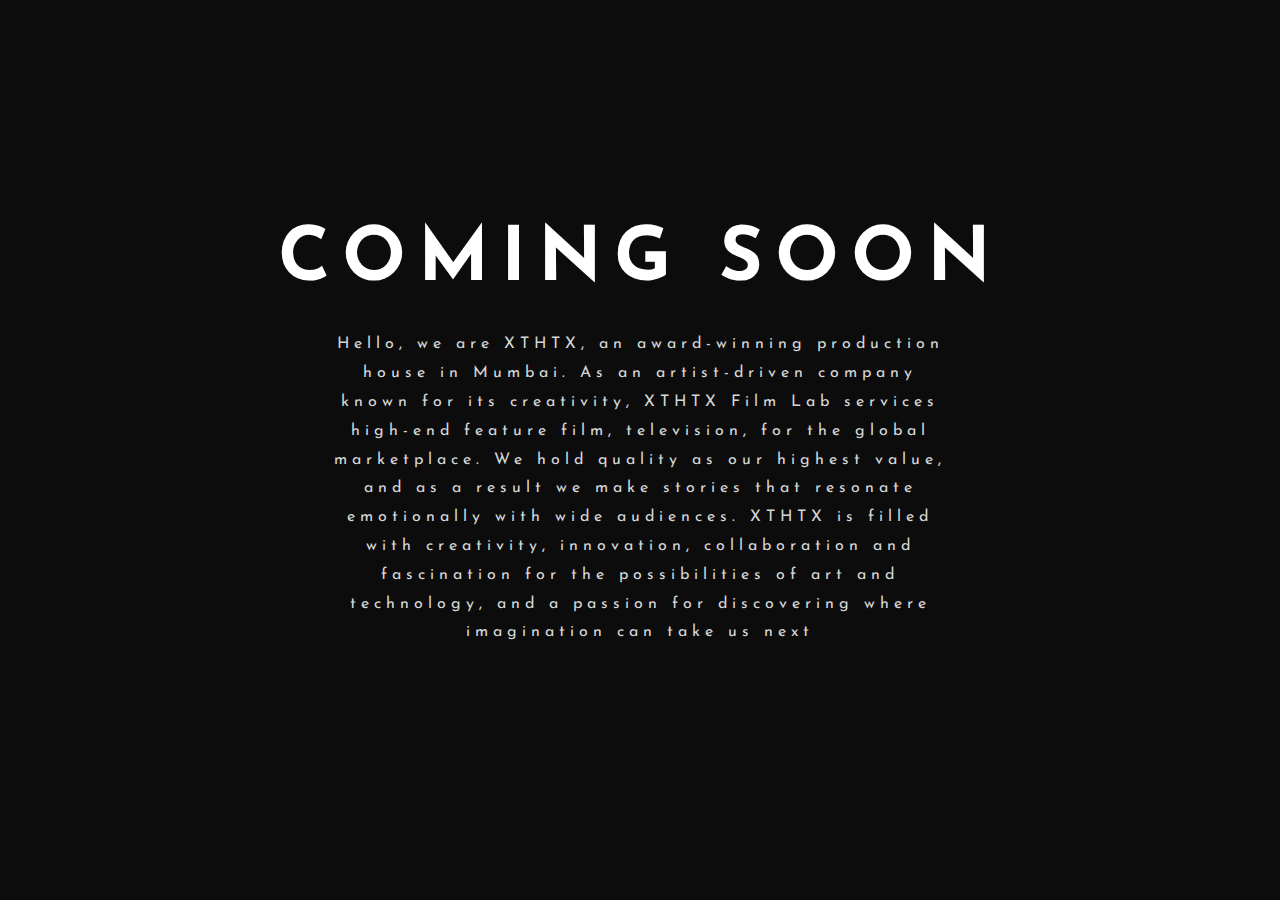
<file: index.html>
<!DOCTYPE html>
<html lang="ar" dir="rtl">
  <head>
    <meta charset="UTF-8" />
    <meta name="viewport" content="width=device-width, initial-scale=1.0" />

    <!-- Bootstrap CSS -->
    <link rel="stylesheet" href="assets/css/bootstrap.rtl.min.css" />
    <!-- Meanmenu CSS -->
    <link rel="stylesheet" href="assets/css/meanmenu.css" />
    <!-- Boxicons CSS -->
    <link rel="stylesheet" href="assets/css/boxicons.min.css" />
    <!-- Owl Carousel CSS -->
    <link rel="stylesheet" href="assets/css/owl.carousel.min.css" />
    <link rel="stylesheet" href="assets/css/owl.theme.default.min.css" />
    <!-- Magnific Popup CSS -->
    <link rel="stylesheet" href="assets/css/magnific-popup.min.css" />
    <!-- Timeline CSS -->
    <link rel="stylesheet" href="assets/css/timeline.css" />
    <!-- Flaticon CSS -->
    <link rel="stylesheet" href="assets/fonts/flaticon.css" />
    <!-- Style CSS -->
    <link rel="stylesheet" href="assets/css/style.css" />
    <!-- Responsive CSS -->
    <link rel="stylesheet" href="assets/css/responsive.css" />
    <!-- RTL CSS -->
    <link rel="stylesheet" href="assets/css/rtl.css" />

    <title>Xthtx Filmlab - Filled with Creativity</title>

    <link rel="icon" type="image/png" href="assets/img/favicon.png" />
  </head>
  <body>
    <!-- Preloader -->
    <div class="loader">
      <div class="d-table">
        <div class="d-table-cell">
          <div class="spinner">
            <div class="double-bounce1"></div>
            <div class="double-bounce2"></div>
          </div>
        </div>
      </div>
    </div>
    <!-- End Preloader -->

    <!-- Coming Soon -->
    <section class="coming-area">
      <div class="coming-item">
        <div class="d-table">
          <div class="d-table-cell">
            <div class="container">
              <div class="coming-text">
                <h1 class="coming-soon">COMING SOON</h1>
                <p class="about-company">
                  Hello, we are XTHTX, an award-winning production house in
                  Mumbai. As an artist-driven company known for its creativity,
                  XTHTX Film Lab services high-end feature film, television, for
                  the global marketplace. We hold quality as our highest value,
                  and as a result we make stories that resonate emotionally with
                  wide audiences. XTHTX is filled with creativity, innovation,
                  collaboration and fascination for the possibilities of art and
                  technology, and a passion for discovering where imagination
                  can take us next
                </p>
                <!-- <div class="row coming-wrap">
                                    <div class="col-6 col-sm-6 col-lg-3">
                                        <div class="coming-inner">
                                            <h3 id="days"></h3>
                                            <p>Days</p>
                                        </div>
                                    </div>
                                    <div class="col-6 col-sm-6 col-lg-3">
                                        <div class="coming-inner">
                                            <h3 id="hours"></h3>
                                            <p>Hours</p>
                                        </div>
                                    </div>
                                    <div class="col-6 col-sm-6 col-lg-3">
                                        <div class="coming-inner">
                                            <h3 id="minutes"></h3>
                                            <p>Minutes</p>
                                        </div>
                                    </div>
                                    <div class="col-6 col-sm-6 col-lg-3">
                                        <div class="coming-inner">
                                            <h3 id="seconds"></h3>
                                            <p>Seconds</p>
                                        </div>
                                    </div>
                                </div>
                                <ul>
                                    <li>
                                        <a href="#">
                                            <i class='bx bxl-facebook'></i>
                                        </a>
                                    </li>
                                    <li>
                                        <a href="#">
                                            <i class='bx bxl-twitter'></i>
                                        </a>
                                    </li>
                                    <li>
                                        <a href="#">
                                            <i class='bx bxl-linkedin'></i>
                                        </a>
                                    </li>
                                    <li>
                                        <a href="#">
                                            <i class='bx bxl-pinterest'></i>
                                        </a>
                                    </li>
                                </ul> -->
              </div>
            </div>
          </div>
        </div>
      </div>
    </section>
    <!-- End Coming Soon -->

    <!-- Essential JS -->
    <script src="assets/js/jquery-3.5.1.min.js"></script>
    <script src="assets/js/popper.min.js"></script>
    <script src="assets/js/bootstrap.min.js"></script>
    <!-- Form Validator JS -->
    <script src="assets/js/form-validator.min.js"></script>
    <!-- Contact JS -->
    <script src="assets/js/contact-form-script.js"></script>
    <!-- Meanmenu JS -->
    <script src="assets/js/jquery.meanmenu.js"></script>
    <!-- Owl Carousel JS -->
    <script src="assets/js/owl.carousel.min.js"></script>
    <!-- Magnific Popup JS -->
    <script src="assets/js/jquery.magnific-popup.min.js"></script>
    <!-- Timeline JS -->
    <script src="assets/js/timeline.js"></script>
    <!-- Thumb Slider JS -->
    <script src="assets/js/thumb-slide.js"></script>
    <!-- Custom JS -->
    <script src="assets/js/custom.js"></script>
  </body>
</html>
</file>
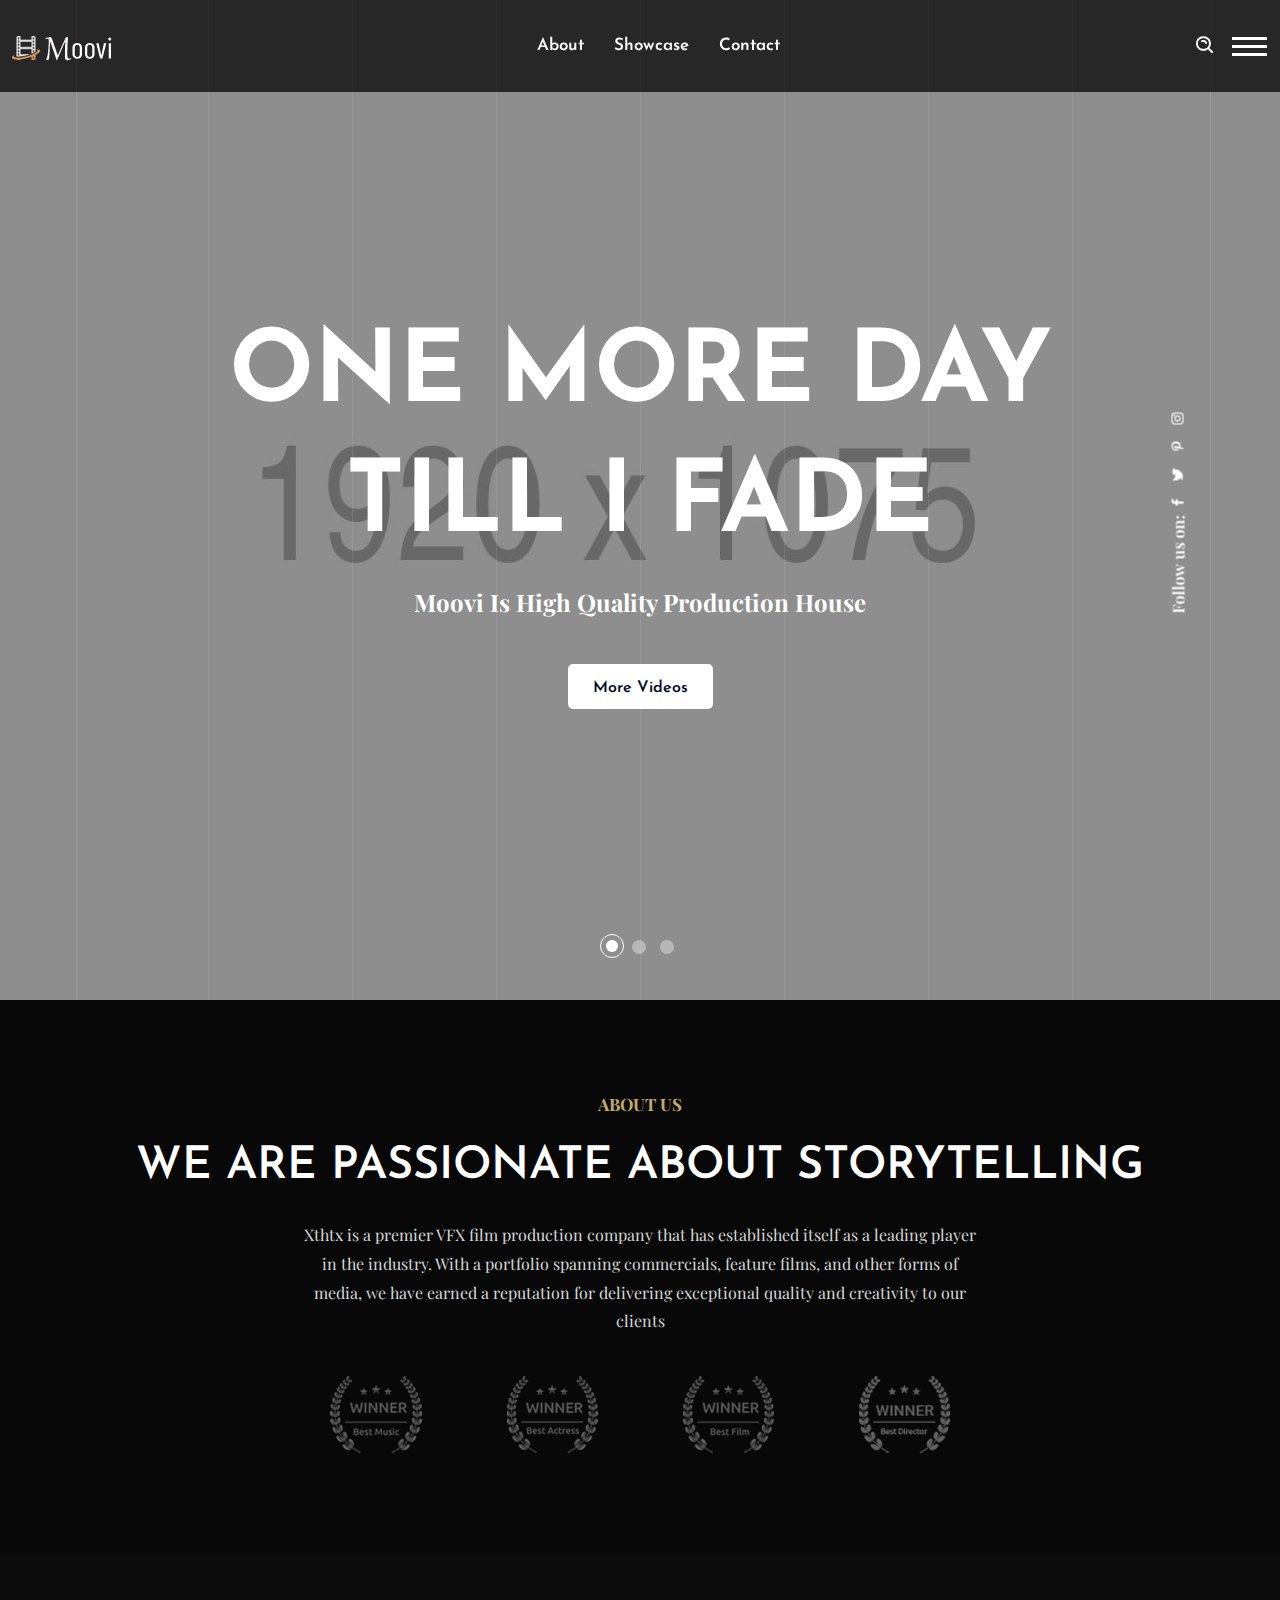
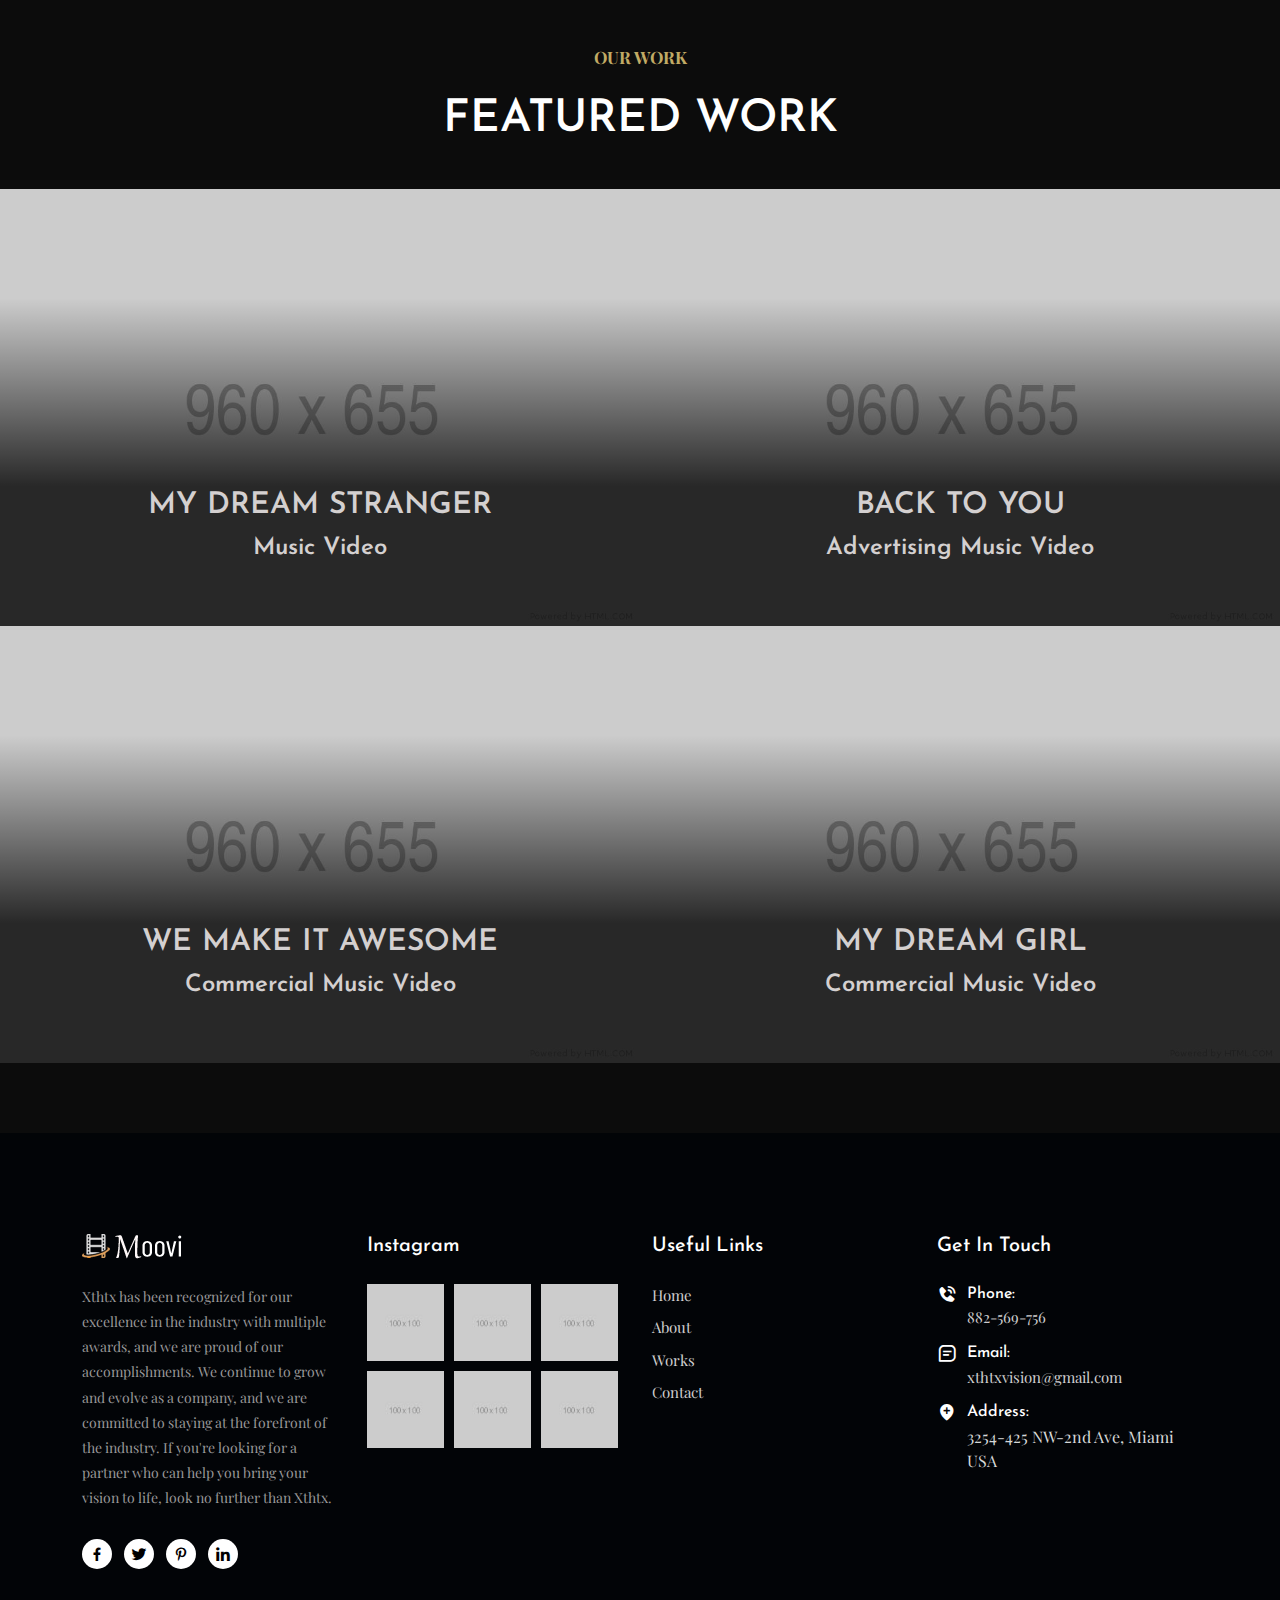
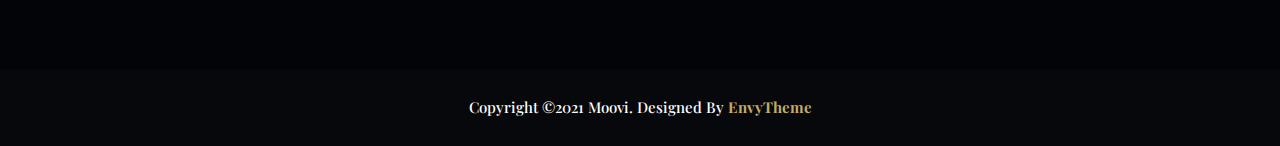
<file: index-temp.html>
<!DOCTYPE html>
<html lang="zxx">
  <head>
    <meta charset="UTF-8" />
    <meta name="viewport" content="width=device-width, initial-scale=1.0" />

    <!-- Bootstrap CSS -->
    <link rel="stylesheet" href="assets/css/bootstrap.min.css" />
    <!-- Meanmenu CSS -->
    <link rel="stylesheet" href="assets/css/meanmenu.css" />
    <!-- Boxicons CSS -->
    <link rel="stylesheet" href="assets/css/boxicons.min.css" />
    <!-- Owl Carousel CSS -->
    <link rel="stylesheet" href="assets/css/owl.carousel.min.css" />
    <link rel="stylesheet" href="assets/css/owl.theme.default.min.css" />
    <!-- Magnific Popup CSS -->
    <link rel="stylesheet" href="assets/css/magnific-popup.min.css" />
    <!-- Timeline CSS -->
    <link rel="stylesheet" href="assets/css/timeline.css" />
    <!-- Flaticon CSS -->
    <link rel="stylesheet" href="assets/fonts/flaticon.css" />
    <!-- Style CSS -->
    <link rel="stylesheet" href="assets/css/style.css" />
    <!-- Responsive CSS -->
    <link rel="stylesheet" href="assets/css/responsive.css" />

    <title>Xthtx Filmlab - Filled with Creativity!</title>

    <link rel="icon" type="image/png" href="assets/img/favicon.png" />
  </head>
  <body>
    <!-- Preloader -->
    <div class="loader">
      <div class="d-table">
        <div class="d-table-cell">
          <div class="spinner">
            <div class="double-bounce1"></div>
            <div class="double-bounce2"></div>
          </div>
        </div>
      </div>
    </div>
    <!-- End Preloader -->

    <!-- Start Navbar Area -->
    <div class="navbar-area fixed-top">
      <!-- Menu For Mobile Device -->
      <div class="mobile-nav">
        <a href="index.html" class="logo">
          <img src="assets/img/logo.png" alt="Logo" />
        </a>
      </div>

      <!-- Menu For Desktop Device -->
      <div class="main-nav">
        <div class="container">
          <nav class="navbar navbar-expand-md navbar-light">
            <a class="navbar-brand" href="index.html">
              <img src="assets/img/logo.png" alt="Logo" />
            </a>
            <div
              class="collapse navbar-collapse mean-menu"
              id="navbarSupportedContent"
            >
              <ul class="navbar-nav">
                <li class="nav-item">
                  <a href="#trust" class="nav-link">About</a>
                </li>
                <li class="nav-item">
                  <a href="#Showcase" class="nav-link">Showcase</a>
                </li>
                <li class="nav-item">
                  <a href="#contact" class="nav-link">Contact</a>
                </li>
              </ul>
              <div class="side-nav">
                <div class="nav-srh">
                  <div class="search-toggle">
                    <button class="search-icon icon-search">
                      <i class="bx bx-search-alt"></i>
                    </button>
                    <button class="search-icon icon-close">
                      <i class="bx bx-x"></i>
                    </button>
                  </div>
                  <div class="search-area">
                    <form>
                      <input
                        type="text"
                        class="src-input"
                        id="search-terms"
                        placeholder="Search here..."
                      />
                      <button
                        type="submit"
                        name="submit"
                        value="Go"
                        class="search-icon"
                      >
                        <i class="bx bx-search-alt"></i>
                      </button>
                    </form>
                  </div>
                </div>
                <button
                  type="button"
                  class="btn modal-btn"
                  data-bs-toggle="modal"
                  data-bs-target="#myModalRight"
                >
                  <span></span>
                  <span></span>
                  <span></span>
                </button>
              </div>
            </div>
          </nav>
        </div>
      </div>
    </div>
    <!-- End Navbar Area -->

    <!-- Sidebar Modal -->
    <div
      id="myModalRight"
      class="modal fade modal-right"
      tabindex="-1"
      role="dialog"
    >
      <div class="modal-dialog" role="document">
        <div class="modal-content">
          <div class="modal-header">
            <img src="assets/img/logo-two.png" alt="Logo" />
            <button
              type="button"
              class="btn-close"
              data-bs-dismiss="modal"
              aria-label="Close"
            ></button>
          </div>
          <div class="modal-body">
            <h2>About Us</h2>
            <p>
              At Xthtx, we are proud of what we have accomplished, and we are
              excited about the future. We are constantly growing and evolving
              as a company, and we are committed to staying at the forefront of
              the industry. If you're looking for a partner who can help you
              bring your vision to life, look no further than Xthtx.
            </p>
            <div class="image-area">
              <h2>Instagram</h2>
              <div class="row">
                <div class="col-6 col-lg-4">
                  <a href="#">
                    <img
                      src="assets/img/home-one/instagram1.jpg"
                      alt="Instagram"
                    />
                  </a>
                </div>
                <div class="col-6 col-lg-4">
                  <a href="#">
                    <img
                      src="assets/img/home-one/instagram2.jpg"
                      alt="Instagram"
                    />
                  </a>
                </div>
                <div class="col-6 col-lg-4">
                  <a href="#">
                    <img
                      src="assets/img/home-one/instagram3.jpg"
                      alt="Instagram"
                    />
                  </a>
                </div>
                <div class="col-6 col-lg-4">
                  <a href="#">
                    <img
                      src="assets/img/home-one/instagram4.jpg"
                      alt="Instagram"
                    />
                  </a>
                </div>
                <div class="col-6 col-lg-4">
                  <a href="#">
                    <img
                      src="assets/img/home-one/instagram5.jpg"
                      alt="Instagram"
                    />
                  </a>
                </div>
                <div class="col-6 col-lg-4">
                  <a href="#">
                    <img
                      src="assets/img/home-one/instagram6.jpg"
                      alt="Instagram"
                    />
                  </a>
                </div>
              </div>
            </div>
            <div class="social-area">
              <h3>Our Social Contact</h3>
              <ul>
                <li>
                  <a href="#" target="_blank">
                    <i class="bx bxl-facebook"></i>
                  </a>
                </li>
                <li>
                  <a href="#" target="_blank">
                    <i class="bx bxl-twitter"></i>
                  </a>
                </li>
                <li>
                  <a href="#" target="_blank">
                    <i class="bx bxl-linkedin"></i>
                  </a>
                </li>
                <li>
                  <a href="#" target="_blank">
                    <i class="bx bxl-instagram"></i>
                  </a>
                </li>
              </ul>
            </div>
          </div>
        </div>
      </div>
    </div>
    <!-- End Sidebar Modal -->

    <!-- Banner -->
    <div class="banner-wrap">
      <div class="banner-slider owl-theme owl-carousel">
        <div class="banner-area banner-img-one">
          <div class="d-table">
            <div class="d-table-cell">
              <div class="banner-content">
                <h1>One More Day Till I Fade</h1>
                <p>Moovi Is High Quality Production House</p>
                <a class="banner-btn" href="video.html">More Videos</a>
              </div>
            </div>
          </div>
        </div>
        <div class="banner-area banner-img-two">
          <div class="d-table">
            <div class="d-table-cell">
              <div class="banner-content">
                <h1>Get the best movies here</h1>
                <p>Moovi Is High Quality Production House</p>
                <a class="banner-btn" href="video.html">More Videos</a>
              </div>
            </div>
          </div>
        </div>
        <div class="banner-area banner-img-three">
          <div class="d-table">
            <div class="d-table-cell">
              <div class="banner-content">
                <h1>Let's make great things</h1>
                <p>Moovi Is High Quality Production House</p>
                <a class="banner-btn" href="video.html">More Videos</a>
              </div>
            </div>
          </div>
        </div>
      </div>
      <div class="banner-social">
        <span>Follow us on:</span>
        <ul>
          <li>
            <a href="#" target="_blank">
              <i class="bx bxl-facebook"></i>
            </a>
          </li>
          <li>
            <a href="#" target="_blank">
              <i class="bx bxl-twitter"></i>
            </a>
          </li>
          <li>
            <a href="#" target="_blank">
              <i class="bx bxl-pinterest-alt"></i>
            </a>
          </li>
          <li>
            <a href="#" target="_blank">
              <i class="bx bxl-instagram"></i>
            </a>
          </li>
        </ul>
      </div>
      <div class="lines">
        <div class="line"></div>
        <div class="line"></div>
        <div class="line"></div>
        <div class="line"></div>
        <div class="line"></div>
        <div class="line"></div>
        <div class="line"></div>
        <div class="line"></div>
        <div class="line"></div>
      </div>
    </div>
    <!-- End Banner -->

    <!-- Trust -->
    <section class="trust-area pt-100 pb-70" id="trust">
      <div class="container">
        <div class="section-title">
          <span class="sub-title">About Us</span>
          <h2>We Are Passionate About Storytelling</h2>
        </div>
        <div class="trust-content">
          <p>
            Xthtx is a premier VFX film production company that has established
            itself as a leading player in the industry. With a portfolio
            spanning commercials, feature films, and other forms of media, we
            have earned a reputation for delivering exceptional quality and
            creativity to our clients
          </p>
          <div class="row">
            <div class="col-6 col-sm-3 col-lg-3">
              <div class="trust-img">
                <img src="assets/img/home-one/trust1.png" alt="Trust" />
              </div>
            </div>
            <div class="col-6 col-sm-3 col-lg-3">
              <div class="trust-img">
                <img src="assets/img/home-one/trust2.png" alt="Trust" />
              </div>
            </div>
            <div class="col-6 col-sm-3 col-lg-3">
              <div class="trust-img">
                <img src="assets/img/home-one/trust3.png" alt="Trust" />
              </div>
            </div>
            <div class="col-6 col-sm-3 col-lg-3">
              <div class="trust-img">
                <img src="assets/img/home-one/trust4.png" alt="Trust" />
              </div>
            </div>
          </div>
        </div>
      </div>
    </section>
    <!-- End Trust -->

    <!-- Showcase -->
    <!-- <section class="week-area pt-100 pb-70" id="Showcase">
      <div class="container">
        <div class="section-title">
          <span class="sub-title">Showcase</span>
          <h2>Our Feature Work</h2>
        </div>
        <div class="outer">
          <div id="big" class="owl-carousel owl-theme">
            <div class="item">
              <div class="week-item">
                <img src="assets/img/home-one/week1.jpg" alt="Week" />
                <a
                  href="https://www.youtube.com/watch?v=aqz-KE-bpKQ"
                  class="popup-youtube"
                >
                  <i class="bx bx-play"></i>
                </a>
              </div>
            </div>
            <div class="item">
              <div class="week-item">
                <img src="assets/img/home-one/week2.jpg" alt="Week" />
                <a
                  href="https://www.youtube.com/watch?v=aqz-KE-bpKQ"
                  class="popup-youtube"
                >
                  <i class="bx bx-play"></i>
                </a>
              </div>
            </div>
            <div class="item">
              <div class="week-item">
                <img src="assets/img/home-one/week3.jpg" alt="Week" />
                <a
                  href="https://www.youtube.com/watch?v=aqz-KE-bpKQ"
                  class="popup-youtube"
                >
                  <i class="bx bx-play"></i>
                </a>
              </div>
            </div>
            <div class="item">
              <div class="week-item">
                <img src="assets/img/home-one/week13.jpg" alt="Week" />
                <a
                  href="https://www.youtube.com/watch?v=aqz-KE-bpKQ"
                  class="popup-youtube"
                >
                  <i class="bx bx-play"></i>
                </a>
              </div>
            </div>
          </div>
          <div id="thumbs" class="owl-carousel owl-theme">
            <div class="item">
              <div class="week-item week-video-btn">
                <img src="assets/img/home-one/week4.jpg" alt="Week" />
                <a
                  href="https://www.youtube.com/watch?v=aqz-KE-bpKQ"
                  class="popup-youtube"
                >
                  <i class="bx bx-play"></i>
                </a>
              </div>
            </div>
            <div class="item">
              <div class="week-item week-video-btn">
                <img src="assets/img/home-one/week5.jpg" alt="Week" />
                <a
                  href="https://www.youtube.com/watch?v=aqz-KE-bpKQ"
                  class="popup-youtube"
                >
                  <i class="bx bx-play"></i>
                </a>
              </div>
            </div>
            <div class="item">
              <div class="week-item week-video-btn">
                <img src="assets/img/home-one/week6.jpg" alt="Week" />
                <a
                  href="https://www.youtube.com/watch?v=aqz-KE-bpKQ"
                  class="popup-youtube"
                >
                  <i class="bx bx-play"></i>
                </a>
              </div>
            </div>
            <div class="item">
              <div class="week-item week-video-btn">
                <img src="assets/img/home-one/week14.jpg" alt="Week" />
                <a
                  href="https://www.youtube.com/watch?v=aqz-KE-bpKQ"
                  class="popup-youtube"
                >
                  <i class="bx bx-play"></i>
                </a>
              </div>
            </div>
          </div>
        </div>
      </div>
    </section> -->
    <!-- End Week -->

    <!-- Work -->
    <section class="week-area pt-100 pb-70" id="Showcase">
      <div class="container-fluid p-0">
        <div class="section-title">
          <span class="sub-title">Our Work</span>
          <h2>Featured Work</h2>
        </div>
        <div class="row m-0">
          <div class="col-sm-6 col-lg-6 p-0">
            <a href="work-details.html">
              <div class="work-item">
                <img src="assets/img/home-one/work1.jpg" alt="Work" />
                <div class="work-content">
                  <h3>My Dream Stranger</h3>
                  <span>Music Video</span>
                </div>
              </div>
            </a>
          </div>
          <div class="col-sm-6 col-lg-6 p-0">
            <a href="work-details.html">
              <div class="work-item">
                <img src="assets/img/home-one/work2.jpg" alt="Work" />
                <div class="work-content">
                  <h3>Back To You</h3>
                  <span>Advertising Music Video</span>
                </div>
              </div>
            </a>
          </div>
          <div class="col-sm-6 col-lg-6 p-0">
            <a href="work-details.html">
              <div class="work-item">
                <img src="assets/img/home-one/work3.jpg" alt="Work" />
                <div class="work-content">
                  <h3>We Make it awesome</h3>
                  <span>Commercial Music Video</span>
                </div>
              </div>
            </a>
          </div>
          <div class="col-sm-6 col-lg-6 p-0">
            <a href="work-details.html">
              <div class="work-item">
                <img src="assets/img/home-one/work4.jpg" alt="Work" />
                <div class="work-content">
                  <h3>My Dream Girl</h3>
                  <span>Commercial Music Video</span>
                </div>
              </div>
            </a>
          </div>
        </div>
      </div>
    </section>
    <!--   End Work -->

    <!--   History 
    <div class="history-area pt-100 pb-70">
      <div class="container-fluid p-0">
        <div class="cd-horizontal-timeline">
          <div class="section-title">
            <span class="sub-title">History</span>
            <h2>Our History</h2>
          </div>
          <div class="timeline">
            <div class="events-wrapper">
              <div class="events">
                <ul>
                  <li>
                    <a href="#0" data-date="01/01/2005" class="selected"
                      >1980</a
                    >
                  </li>
                  <li><a href="#0" data-date="01/01/2007">1995</a></li>
                  <li><a href="#0" data-date="01/01/2011">2000</a></li>
                  <li><a href="#0" data-date="01/01/2012">2005</a></li>
                  <li><a href="#0" data-date="01/01/2013">2015</a></li>
                </ul>

                <span class="filling-line" aria-hidden="true"></span>
              </div>
            </div>
            <ul class="cd-timeline-navigation">
              <li>
                <i class="bx bx-chevron-left"></i>
              </li>
              <li>
                <i class="bx bx-chevron-right"></i>
              </li>
            </ul>
          </div>

          <div class="events-content">
            <ul>
              <li class="selected" data-date="01/01/2005">
                <div class="row align-items-center m-0">
                  <div class="col-lg-5">
                    <div class="history-img">
                      <img
                        src="assets/img/home-one/history-main.jpg"
                        alt="History"
                      />
                    </div>
                  </div>
                  <div class="col-lg-7">
                    <div class="history-content">
                      <h2>Let’s make great things together!</h2>
                      <p>
                        Lorem ipsum dolor sit amet, consectetur adipiscing elit,
                        sed do eiusmod tempor incididunt ut labore et dolore
                        magna aliqua. Quis ipsum suspendisse ultrices gravida.
                        Risus commodo viverra maecenas accumsan lacus vel
                        facilisis.
                      </p>
                      <div class="row">
                        <div class="col-sm-6 col-lg-4">
                          <div class="history-inner">
                            <i class="flaticon-video-camera"></i>
                            <h3>FILM PRODuction</h3>
                            <span
                              >Lorem ipsum dolor sit amet, consectetur
                              adipiscing elit, sed do eiusmod tempor</span
                            >
                          </div>
                        </div>
                        <div class="col-sm-6 col-lg-4">
                          <div class="history-inner">
                            <i class="flaticon-creative-idea"></i>
                            <h3>Creative Direction</h3>
                            <span
                              >Lorem ipsum dolor sit amet, consectetur
                              adipiscing elit, sed do eiusmod tempor</span
                            >
                          </div>
                        </div>
                        <div class="col-sm-6 offset-sm-3 offset-lg-0 col-lg-4">
                          <div class="history-inner">
                            <i class="flaticon-eye"></i>
                            <h3>Visual Effects</h3>
                            <span
                              >Lorem ipsum dolor sit amet, consectetur
                              adipiscing elit, sed do eiusmod tempor</span
                            >
                          </div>
                        </div>
                      </div>
                    </div>
                  </div>
                </div>
              </li>

              <li data-date="01/01/2007">
                <div class="row align-items-center m-0">
                  <div class="col-lg-5">
                    <div class="history-img">
                      <img
                        src="assets/img/home-one/history-main.jpg"
                        alt="History"
                      />
                    </div>
                  </div>
                  <div class="col-lg-7">
                    <div class="history-content">
                      <h2>Let’s make great things together!</h2>
                      <p>
                        Lorem ipsum dolor sit amet, consectetur adipiscing elit,
                        sed do eiusmod tempor incididunt ut labore et dolore
                        magna aliqua. Quis ipsum suspendisse ultrices gravida.
                        Risus commodo viverra maecenas accumsan lacus vel
                        facilisis.
                      </p>
                      <div class="row">
                        <div class="col-sm-4 col-lg-4">
                          <div class="history-inner">
                            <i class="flaticon-video-camera"></i>
                            <h3>FILM PRODuction</h3>
                            <span
                              >Lorem ipsum dolor sit amet, consectetur
                              adipiscing elit, sed do eiusmod tempor</span
                            >
                          </div>
                        </div>
                        <div class="col-sm-4 col-lg-4">
                          <div class="history-inner">
                            <i class="flaticon-creative-idea"></i>
                            <h3>Creative Direction</h3>
                            <span
                              >Lorem ipsum dolor sit amet, consectetur
                              adipiscing elit, sed do eiusmod tempor</span
                            >
                          </div>
                        </div>
                        <div class="col-sm-4 col-lg-4">
                          <div class="history-inner">
                            <i class="flaticon-eye"></i>
                            <h3>Visual Effects</h3>
                            <span
                              >Lorem ipsum dolor sit amet, consectetur
                              adipiscing elit, sed do eiusmod tempor</span
                            >
                          </div>
                        </div>
                      </div>
                    </div>
                  </div>
                </div>
              </li>

              <li data-date="01/01/2011">
                <div class="row align-items-center m-0">
                  <div class="col-lg-5">
                    <div class="history-img">
                      <img
                        src="assets/img/home-one/history-main.jpg"
                        alt="History"
                      />
                    </div>
                  </div>
                  <div class="col-lg-7">
                    <div class="history-content">
                      <h2>Let’s make great things together!</h2>
                      <p>
                        Lorem ipsum dolor sit amet, consectetur adipiscing elit,
                        sed do eiusmod tempor incididunt ut labore et dolore
                        magna aliqua. Quis ipsum suspendisse ultrices gravida.
                        Risus commodo viverra maecenas accumsan lacus vel
                        facilisis.
                      </p>
                      <div class="row">
                        <div class="col-sm-4 col-lg-4">
                          <div class="history-inner">
                            <i class="flaticon-video-camera"></i>
                            <h3>FILM PRODuction</h3>
                            <span
                              >Lorem ipsum dolor sit amet, consectetur
                              adipiscing elit, sed do eiusmod tempor</span
                            >
                          </div>
                        </div>
                        <div class="col-sm-4 col-lg-4">
                          <div class="history-inner">
                            <i class="flaticon-creative-idea"></i>
                            <h3>Creative Direction</h3>
                            <span
                              >Lorem ipsum dolor sit amet, consectetur
                              adipiscing elit, sed do eiusmod tempor</span
                            >
                          </div>
                        </div>
                        <div class="col-sm-4 col-lg-4">
                          <div class="history-inner">
                            <i class="flaticon-eye"></i>
                            <h3>Visual Effects</h3>
                            <span
                              >Lorem ipsum dolor sit amet, consectetur
                              adipiscing elit, sed do eiusmod tempor</span
                            >
                          </div>
                        </div>
                      </div>
                    </div>
                  </div>
                </div>
              </li>

              <li data-date="01/01/2012">
                <div class="row align-items-center m-0">
                  <div class="col-lg-5">
                    <div class="history-img">
                      <img
                        src="assets/img/home-one/history-main.jpg"
                        alt="History"
                      />
                    </div>
                  </div>
                  <div class="col-lg-7">
                    <div class="history-content">
                      <h2>Let’s make great things together!</h2>
                      <p>
                        Lorem ipsum dolor sit amet, consectetur adipiscing elit,
                        sed do eiusmod tempor incididunt ut labore et dolore
                        magna aliqua. Quis ipsum suspendisse ultrices gravida.
                        Risus commodo viverra maecenas accumsan lacus vel
                        facilisis.
                      </p>
                      <div class="row">
                        <div class="col-sm-4 col-lg-4">
                          <div class="history-inner">
                            <i class="flaticon-video-camera"></i>
                            <h3>FILM PRODuction</h3>
                            <span
                              >Lorem ipsum dolor sit amet, consectetur
                              adipiscing elit, sed do eiusmod tempor</span
                            >
                          </div>
                        </div>
                        <div class="col-sm-4 col-lg-4">
                          <div class="history-inner">
                            <i class="flaticon-creative-idea"></i>
                            <h3>Creative Direction</h3>
                            <span
                              >Lorem ipsum dolor sit amet, consectetur
                              adipiscing elit, sed do eiusmod tempor</span
                            >
                          </div>
                        </div>
                        <div class="col-sm-4 col-lg-4">
                          <div class="history-inner">
                            <i class="flaticon-eye"></i>
                            <h3>Visual Effects</h3>
                            <span
                              >Lorem ipsum dolor sit amet, consectetur
                              adipiscing elit, sed do eiusmod tempor</span
                            >
                          </div>
                        </div>
                      </div>
                    </div>
                  </div>
                </div>
              </li>

              <li data-date="01/01/2013">
                <div class="row align-items-center m-0">
                  <div class="col-lg-5">
                    <div class="history-img">
                      <img
                        src="assets/img/home-one/history-main.jpg"
                        alt="History"
                      />
                    </div>
                  </div>
                  <div class="col-lg-7">
                    <div class="history-content">
                      <h2>Let’s make great things together!</h2>
                      <p>
                        Lorem ipsum dolor sit amet, consectetur adipiscing elit,
                        sed do eiusmod tempor incididunt ut labore et dolore
                        magna aliqua. Quis ipsum suspendisse ultrices gravida.
                        Risus commodo viverra maecenas accumsan lacus vel
                        facilisis.
                      </p>
                      <div class="row">
                        <div class="col-sm-4 col-lg-4">
                          <div class="history-inner">
                            <i class="flaticon-video-camera"></i>
                            <h3>FILM PRODuction</h3>
                            <span
                              >Lorem ipsum dolor sit amet, consectetur
                              adipiscing elit, sed do eiusmod tempor</span
                            >
                          </div>
                        </div>
                        <div class="col-sm-4 col-lg-4">
                          <div class="history-inner">
                            <i class="flaticon-creative-idea"></i>
                            <h3>Creative Direction</h3>
                            <span
                              >Lorem ipsum dolor sit amet, consectetur
                              adipiscing elit, sed do eiusmod tempor</span
                            >
                          </div>
                        </div>
                        <div class="col-sm-4 col-lg-4">
                          <div class="history-inner">
                            <i class="flaticon-eye"></i>
                            <h3>Visual Effects</h3>
                            <span
                              >Lorem ipsum dolor sit amet, consectetur
                              adipiscing elit, sed do eiusmod tempor</span
                            >
                          </div>
                        </div>
                      </div>
                    </div>
                  </div>
                </div>
              </li>
            </ul>
          </div>
        </div>
      </div>
    </div>
     End History 

     Video 
    <section class="video-area ptb-100">
      <div class="container-fluid p-0">
        <div class="section-title">
          <span class="sub-title">Watch Video</span>
          <h2>Moovi High Quality Video</h2>
        </div>
        <div class="row m-0 align-items-end">
          <div class="col-lg-3 p-0">
            <div class="video-item video-two">
              <img src="assets/img/home-one/video1.jpg" alt="Video" />
              <a
                href="https://www.youtube.com/watch?v=aqz-KE-bpKQ"
                class="popup-youtube"
              >
                <i class="bx bx-play"></i>
              </a>
            </div>
          </div>
          <div class="col-lg-6 p-0">
            <div class="video-item">
              <img src="assets/img/home-one/video2.jpg" alt="Video" />
              <a
                href="https://www.youtube.com/watch?v=aqz-KE-bpKQ"
                class="popup-youtube"
              >
                <i class="bx bx-play"></i>
              </a>
            </div>
          </div>
          <div class="col-lg-3 p-0">
            <div class="video-item video-two">
              <img src="assets/img/home-one/video3.jpg" alt="Video" />
              <a
                href="https://www.youtube.com/watch?v=aqz-KE-bpKQ"
                class="popup-youtube"
              >
                <i class="bx bx-play"></i>
              </a>
            </div>
          </div>
        </div>
      </div>
    </section>
     End Video 

     Team 
    <section class="team-area pb-70">
      <div class="container">
        <div class="section-title">
          <span class="sub-title">Our Team</span>
          <h2>Directors Of Moovi</h2>
        </div>
        <div class="row">
          <div class="col-sm-6 col-lg-3">
            <div class="team-item">
              <div class="team-top">
                <img src="assets/img/home-one/team1.jpg" alt="Team" />
                <ul>
                  <li>
                    <a href="#" target="_blank">
                      <i class="bx bxl-facebook"></i>
                    </a>
                  </li>
                  <li>
                    <a href="#" target="_blank">
                      <i class="bx bxl-twitter"></i>
                    </a>
                  </li>
                  <li>
                    <a href="#" target="_blank">
                      <i class="bx bxl-pinterest-alt"></i>
                    </a>
                  </li>
                  <li>
                    <a href="#" target="_blank">
                      <i class="bx bxl-instagram-alt"></i>
                    </a>
                  </li>
                </ul>
              </div>
              <div class="team-bottom">
                <h3>Adlock Prince</h3>
                <span>Director</span>
              </div>
            </div>
          </div>
          <div class="col-sm-6 col-lg-3">
            <div class="team-item">
              <div class="team-top">
                <img src="assets/img/home-one/team2.jpg" alt="Team" />
                <ul>
                  <li>
                    <a href="#" target="_blank">
                      <i class="bx bxl-facebook"></i>
                    </a>
                  </li>
                  <li>
                    <a href="#" target="_blank">
                      <i class="bx bxl-twitter"></i>
                    </a>
                  </li>
                  <li>
                    <a href="#" target="_blank">
                      <i class="bx bxl-pinterest-alt"></i>
                    </a>
                  </li>
                  <li>
                    <a href="#" target="_blank">
                      <i class="bx bxl-instagram-alt"></i>
                    </a>
                  </li>
                </ul>
              </div>
              <div class="team-bottom">
                <h3>Tom Henry</h3>
                <span>Sub. Director</span>
              </div>
            </div>
          </div>
          <div class="col-sm-6 col-lg-3">
            <div class="team-item">
              <div class="team-top">
                <img src="assets/img/home-one/team3.jpg" alt="Team" />
                <ul>
                  <li>
                    <a href="#" target="_blank">
                      <i class="bx bxl-facebook"></i>
                    </a>
                  </li>
                  <li>
                    <a href="#" target="_blank">
                      <i class="bx bxl-twitter"></i>
                    </a>
                  </li>
                  <li>
                    <a href="#" target="_blank">
                      <i class="bx bxl-pinterest-alt"></i>
                    </a>
                  </li>
                  <li>
                    <a href="#" target="_blank">
                      <i class="bx bxl-instagram-alt"></i>
                    </a>
                  </li>
                </ul>
              </div>
              <div class="team-bottom">
                <h3>Mic John</h3>
                <span>Actor</span>
              </div>
            </div>
          </div>
          <div class="col-sm-6 col-lg-3">
            <div class="team-item">
              <div class="team-top">
                <img src="assets/img/home-one/team4.jpg" alt="Team" />
                <ul>
                  <li>
                    <a href="#" target="_blank">
                      <i class="bx bxl-facebook"></i>
                    </a>
                  </li>
                  <li>
                    <a href="#" target="_blank">
                      <i class="bx bxl-twitter"></i>
                    </a>
                  </li>
                  <li>
                    <a href="#" target="_blank">
                      <i class="bx bxl-pinterest-alt"></i>
                    </a>
                  </li>
                  <li>
                    <a href="#" target="_blank">
                      <i class="bx bxl-instagram-alt"></i>
                    </a>
                  </li>
                </ul>
              </div>
              <div class="team-bottom">
                <h3>John Punk</h3>
                <span>Manager</span>
              </div>
            </div>
          </div>
        </div>
      </div>
    </section>
     End Team 

     Testimonial 
    <section class="testimonial-area ptb-100">
      <div class="container">
        <div class="section-title">
          <span class="sub-title">Testimonial</span>
          <h2>What Customer’s Say</h2>
        </div>
        <div class="testimonial-slider owl-theme owl-carousel">
          <div class="testimonial-item">
            <i class="bx bxs-quote-alt-left"></i>
            <p>
              Lorem ipsum dolor sit amet, consectetur adipiscing elit, sed do
              eiusmod tempor incididunt ut labore et dolore magna aliqua. Quis
              ipsum suspendisse ultrices gravida. Risus commodo viverra maecenas
              accumsan lacus vel facilisis Risus commodo viverra maecenas
              accumsan lacus vel facilisis
            </p>
            <h3>Wahing Bashon</h3>
          </div>
          <div class="testimonial-item">
            <i class="bx bxs-quote-alt-left"></i>
            <p>
              It is a long established fact that a reader will be distracted by
              the readable content of a page when looking at its layout. The
              point of using Lorem Ipsum is that it has a more-or-less normal
              distribution of letters, as opposed to using 'Content here,
              content here', making it look like readable English.
            </p>
            <h3>Tom Henry</h3>
          </div>
          <div class="testimonial-item">
            <i class="bx bxs-quote-alt-left"></i>
            <p>
              There are many variations of passages of Lorem Ipsum available,
              but the majority have suffered alteration in some form, by
              injected humour, or randomised words which don't look even
              slightly believable. If you are going to use a passage of Lorem
              Ipsum, you need to be sure there isn't anything embarrassing.
            </p>
            <h3>Machiel Shon</h3>
          </div>
        </div>
      </div>
    </section>
- End Testimonial 

     Blog 
    <section class="blog-area pt-100 pb-70">
      <div class="container">
        <div class="section-title">
          <span class="sub-title">Our Blog</span>
          <h2>Latest News</h2>
        </div>
        <div class="row">
          <div class="col-sm-6 col-lg-4">
            <div class="blog-item">
              <a href="#">
                <img src="assets/img/home-one/blog1.jpg" alt="Blog" />
              </a>
              <div class="blog-bottom">
                <span>17 June 2020</span>
                <h3>
                  <a href="#">Get Ready To Make Awesome</a>
                </h3>
                <p>
                  Lorem ipsum dolor sit amet, consectetur adipiscing elit, sed
                  do eiusmod tempor incididunt ut labore et dolore magna .
                </p>
                <a class="blog-btn" href="#">Read More</a>
              </div>
            </div>
          </div>
          <div class="col-sm-6 col-lg-4">
            <div class="blog-item">
              <a href="#">
                <img src="assets/img/home-one/blog2.jpg" alt="Blog" />
              </a>
              <div class="blog-bottom">
                <span>18 June 2020</span>
                <h3>
                  <a href="#">The Best Design Film</a>
                </h3>
                <p>
                  Lorem ipsum dolor sit amet, consectetur adipiscing elit, sed
                  do eiusmod tempor incididunt ut labore et dolore magna .
                </p>
                <a class="blog-btn" href="#">Read More</a>
              </div>
            </div>
          </div>
          <div class="col-sm-6 offset-sm-3 offset-lg-0 col-lg-4">
            <div class="blog-item">
              <a href="#">
                <img src="assets/img/home-one/blog3.jpg" alt="Blog" />
              </a>
              <div class="blog-bottom">
                <span>19 June 2020</span>
                <h3>
                  <a href="#">Enjoy The Movie Drama</a>
                </h3>
                <p>
                  Lorem ipsum dolor sit amet, consectetur adipiscing elit, sed
                  do eiusmod tempor incididunt ut labore et dolore magna .
                </p>
                <a class="blog-btn" href="#">Read More</a>
              </div>
            </div>
          </div>
        </div>
      </div>
    </section>
     End Blog -->

    <!-- Footer -->
    <footer class="pt-100 pb-70" id="contact">
      <div class="container">
        <div class="row">
          <div class="col-sm-6 col-lg-3">
            <div class="footer-item">
              <div class="footer-logo">
                <a class="footer-logo-img" href="#">
                  <img src="assets/img/logo.png" alt="Logo" />
                </a>
                <p>
                  Xthtx has been recognized for our excellence in the industry
                  with multiple awards, and we are proud of our accomplishments.
                  We continue to grow and evolve as a company, and we are
                  committed to staying at the forefront of the industry. If
                  you're looking for a partner who can help you bring your
                  vision to life, look no further than Xthtx.
                </p>
                <ul>
                  <li>
                    <a href="#" target="_blank">
                      <i class="bx bxl-facebook"></i>
                    </a>
                  </li>
                  <li>
                    <a href="#" target="_blank">
                      <i class="bx bxl-twitter"></i>
                    </a>
                  </li>
                  <li>
                    <a href="#" target="_blank">
                      <i class="bx bxl-pinterest-alt"></i>
                    </a>
                  </li>
                  <li>
                    <a href="#" target="_blank">
                      <i class="bx bxl-linkedin"></i>
                    </a>
                  </li>
                </ul>
              </div>
            </div>
          </div>
          <div class="col-sm-6 col-lg-3">
            <div class="footer-item">
              <div class="footer-instagram">
                <h3>Instagram</h3>
                <ul>
                  <li>
                    <a href="#" target="_blank">
                      <img
                        src="assets/img/home-one/instagram1.jpg"
                        alt="Instagram"
                      />
                    </a>
                  </li>
                  <li>
                    <a href="#" target="_blank">
                      <img
                        src="assets/img/home-one/instagram2.jpg"
                        alt="Instagram"
                      />
                    </a>
                  </li>
                  <li>
                    <a href="#" target="_blank">
                      <img
                        src="assets/img/home-one/instagram3.jpg"
                        alt="Instagram"
                      />
                    </a>
                  </li>
                  <li>
                    <a href="#" target="_blank">
                      <img
                        src="assets/img/home-one/instagram4.jpg"
                        alt="Instagram"
                      />
                    </a>
                  </li>
                  <li>
                    <a href="#" target="_blank">
                      <img
                        src="assets/img/home-one/instagram5.jpg"
                        alt="Instagram"
                      />
                    </a>
                  </li>
                  <li>
                    <a href="#" target="_blank">
                      <img
                        src="assets/img/home-one/instagram6.jpg"
                        alt="Instagram"
                      />
                    </a>
                  </li>
                </ul>
              </div>
            </div>
          </div>
          <div class="col-sm-6 col-lg-3">
            <div class="footer-item">
              <div class="footer-link">
                <h3>Useful Links</h3>
                <ul>
                  <li>
                    <a href="index.html" target="_blank">Home</a>
                  </li>
                  <li>
                    <a href="#trust">About</a>
                  </li>

                  <li>
                    <a href="#Showcase">Works</a>
                  </li>

                  <li>
                    <a href="#contact">Contact</a>
                  </li>
                </ul>
              </div>
            </div>
          </div>
          <div class="col-sm-6 col-lg-3">
            <div class="footer-item">
              <div class="footer-touch">
                <h3>Get In Touch</h3>
                <ul>
                  <li>
                    <i class="bx bxs-phone-call"></i>
                    <h4>Phone:</h4>
                    <a href="tel:882569756">882-569-756</a>
                  </li>
                  <li>
                    <i class="bx bx-message-square-detail"></i>
                    <h4>Email:</h4>
                    <a
                      href="mailto:xthtxvision@gmail.com
                    "
                      >xthtxvision@gmail.com
                    </a>
                  </li>
                  <li>
                    <i class="bx bxs-location-plus"></i>
                    <h4>Address:</h4>
                    <span>3254-425 NW-2nd Ave, Miami USA</span>
                  </li>
                </ul>
              </div>
            </div>
          </div>
        </div>
      </div>
    </footer>
    <!-- End Footer -->

    <!-- Copyright -->
    <div class="copyright-area">
      <div class="container">
        <div class="copyright-item">
          <p>
            Copyright ©2021 Moovi. Designed By
            <a href="https://envytheme.com/" target="_blank">EnvyTheme</a>
          </p>
        </div>
      </div>
    </div>
    <!-- End Copyright -->

    <!-- Essential JS -->
    <script src="assets/js/jquery-3.5.1.min.js"></script>
    <script src="assets/js/popper.min.js"></script>
    <script src="assets/js/bootstrap.min.js"></script>
    <!-- Form Validator JS -->
    <script src="assets/js/form-validator.min.js"></script>
    <!-- Contact JS -->
    <script src="assets/js/contact-form-script.js"></script>
    <!-- Meanmenu JS -->
    <script src="assets/js/jquery.meanmenu.js"></script>
    <!-- Owl Carousel JS -->
    <script src="assets/js/owl.carousel.min.js"></script>
    <!-- Magnific Popup JS -->
    <script src="assets/js/jquery.magnific-popup.min.js"></script>
    <!-- Timeline JS -->
    <script src="assets/js/timeline.js"></script>
    <!-- Thumb Slider JS -->
    <script src="assets/js/thumb-slide.js"></script>
    <!-- Custom JS -->
    <script src="assets/js/custom.js"></script>
  </body>
</html>
</file>
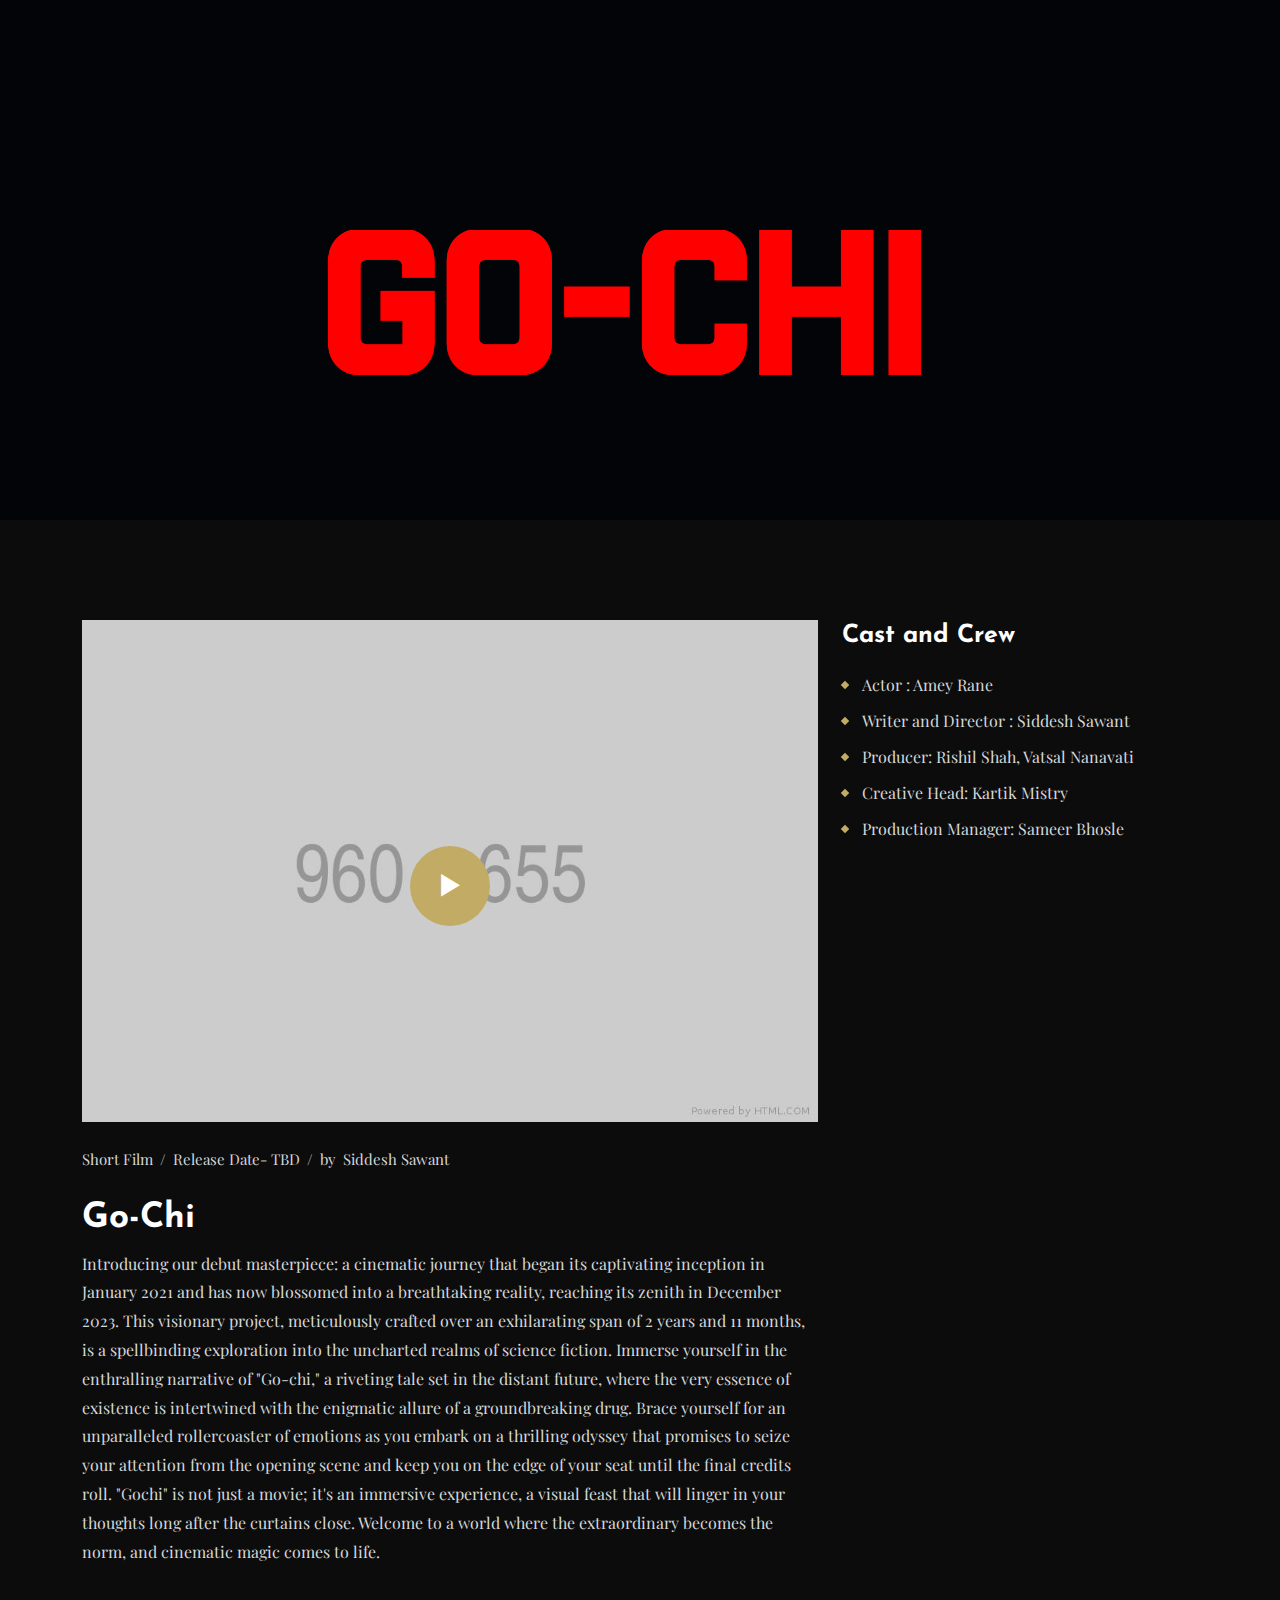
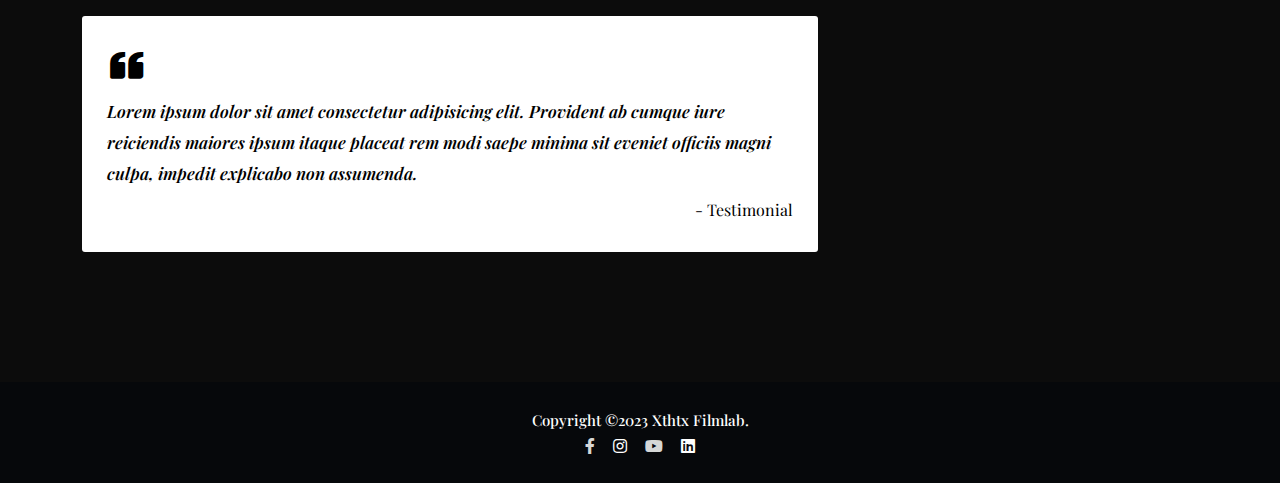
<file: work-details.html>
<!DOCTYPE html>
<html lang="zxx">
  <head>
    <meta charset="UTF-8" />
    <meta name="viewport" content="width=device-width, initial-scale=1.0" />

    <link
      rel="stylesheet"
      href="https://cdnjs.cloudflare.com/ajax/libs/font-awesome/5.15.3/css/all.min.css"
    />
    <!-- Bootstrap CSS -->
    <link rel="stylesheet" href="assets/css/bootstrap.min.css" />
    <!-- Meanmenu CSS -->
    <link rel="stylesheet" href="assets/css/meanmenu.css" />
    <!-- Boxicons CSS -->
    <link rel="stylesheet" href="assets/css/boxicons.min.css" />
    <!-- Owl Carousel CSS -->
    <link rel="stylesheet" href="assets/css/owl.carousel.min.css" />
    <link rel="stylesheet" href="assets/css/owl.theme.default.min.css" />
    <!-- Magnific Popup CSS -->
    <link rel="stylesheet" href="assets/css/magnific-popup.min.css" />
    <!-- Timeline CSS -->
    <link rel="stylesheet" href="assets/css/timeline.css" />
    <!-- Flaticon CSS -->
    <link rel="stylesheet" href="assets/fonts/flaticon.css" />
    <!-- Style CSS -->
    <link rel="stylesheet" href="assets/css/style.css" />
    <!-- Responsive CSS -->
    <link rel="stylesheet" href="assets/css/responsive.css" />

    <title>Go-Chi</title>

    <link rel="icon" type="image/png" href="assets/img/favicon.png" />
  </head>
  <body>
    <!-- Preloader -->
    <div class="loader">
      <div class="d-table">
        <div class="d-table-cell">
          <div class="spinner">
            <div class="double-bounce1"></div>
            <div class="double-bounce2"></div>
          </div>
        </div>
      </div>
    </div>
    <!-- End Preloader -->

    <!-- Start Navbar Area -->
    <!--
    <div class="navbar-area fixed-top">
      <!-- Menu For Mobile Device -->
      <!--
      <div class="mobile-nav">
        <a href="index.html" class="logo">
          <img src="assets/img/logo.png" alt="Logo" />
        </a>
      </div> -->

      <!-- Menu For Desktop Device -->
      <!--
      <div class="main-nav">
        <div class="container">
          <nav class="navbar navbar-expand-md navbar-light">
            <a class="navbar-brand" href="index.html">
              <img src="assets/img/logo.png" alt="Logo" />
            </a>
            <div
              class="collapse navbar-collapse mean-menu"
              id="navbarSupportedContent"
            >
              <ul class="navbar-nav">
                <li class="nav-item">
                  <a href="#" class="nav-link dropdown-toggle"
                    >Home <i class="bx bx-chevron-down"></i
                  ></a>
                  <ul class="dropdown-menu">
                    <li class="nav-item">
                      <a href="index.html" class="nav-link">Home Page One</a>
                    </li>
                    <li class="nav-item">
                      <a href="index-2.html" class="nav-link">Home Page Two</a>
                    </li>
                    <li class="nav-item">
                      <a href="index-3.html" class="nav-link"
                        >Home Page Three</a
                      >
                    </li>
                  </ul>
                </li>
                <li class="nav-item">
                  <a href="#" class="nav-link dropdown-toggle"
                    >Pages <i class="bx bx-chevron-down"></i
                  ></a>
                  <ul class="dropdown-menu">
                    <li class="nav-item">
                      <a href="feature.html" class="nav-link">Feature</a>
                    </li>
                    <li class="nav-item">
                      <a href="team.html" class="nav-link">Team</a>
                    </li>
                    <li class="nav-item">
                      <a href="testimonial.html" class="nav-link"
                        >Testimonial</a
                      >
                    </li>
                    <li class="nav-item">
                      <a href="partners.html" class="nav-link">Partners</a>
                    </li>
                    <li class="nav-item">
                      <a href="pricing-plan.html" class="nav-link"
                        >Pricing Plans</a
                      >
                    </li>
                    <li class="nav-item">
                      <a href="timeline.html" class="nav-link">Timeline</a>
                    </li>
                    <li class="nav-item">
                      <a href="faq.html" class="nav-link">FAQ</a>
                    </li>
                    <li class="nav-item">
                      <a href="404.html" class="nav-link">404 Error Page</a>
                    </li>
                    <li class="nav-item">
                      <a href="coming-soon.html" class="nav-link"
                        >Coming Soon</a
                      >
                    </li>
                    <li class="nav-item">
                      <a href="privacy-policy.html" class="nav-link"
                        >Privacy Policy</a
                      >
                    </li>
                    <li class="nav-item">
                      <a href="terms-and-conditions.html" class="nav-link"
                        >Terms & Conditions</a
                      >
                    </li>
                  </ul>
                </li>
                <li class="nav-item">
                  <a href="#" class="nav-link dropdown-toggle"
                    >About <i class="bx bx-chevron-down"></i
                  ></a>
                  <ul class="dropdown-menu">
                    <li class="nav-item">
                      <a href="about.html" class="nav-link">About</a>
                    </li>
                    <li class="nav-item">
                      <a href="about-me.html" class="nav-link">About Me</a>
                    </li>
                  </ul>
                </li>
                <li class="nav-item">
                  <a href="#" class="nav-link dropdown-toggle active"
                    >Works <i class="bx bx-chevron-down"></i
                  ></a>
                  <ul class="dropdown-menu">
                    <li class="nav-item">
                      <a href="work.html" class="nav-link">Works</a>
                    </li>
                    <li class="nav-item">
                      <a href="work-details.html" class="nav-link active"
                        >Work Details</a
                      >
                    </li>
                  </ul>
                </li>
                <li class="nav-item">
                  <a href="#" class="nav-link dropdown-toggle"
                    >Videos <i class="bx bx-chevron-down"></i
                  ></a>
                  <ul class="dropdown-menu">
                    <li class="nav-item">
                      <a href="video.html" class="nav-link">Videos</a>
                    </li>
                    <li class="nav-item">
                      <a href="video-details.html" class="nav-link"
                        >Video Details</a
                      >
                    </li>
                  </ul>
                </li>
                <li class="nav-item">
                  <a href="#" class="nav-link dropdown-toggle"
                    >Blog <i class="bx bx-chevron-down"></i
                  ></a>
                  <ul class="dropdown-menu">
                    <li class="nav-item">
                      <a href="blog.html" class="nav-link">Blog</a>
                    </li>
                    <li class="nav-item">
                      <a href="blog-details.html" class="nav-link"
                        >Blog Details</a
                      >
                    </li>
                  </ul>
                </li>
                <li class="nav-item">
                  <a href="contact.html" class="nav-link">Contact</a>
                </li>
              </ul>
              <div class="side-nav-two">
                <a href="#">Get A Quote</a>
              </div>
            </div>
          </nav>
        </div>
      </div> -->
<!--    </div>-->
    <!-- End Navbar Area -->

    <!-- Page Title -->
    <div class="page-title-area">
      <div class="container">
        <div class="page-title-item">
            <img src="assets/img/eng_png2.png" style="width: 1000px; height: 145px;"/>
          <!--
          <ul>
            <li>
              <a href="index.html">Home</a>
            </li>
            <li>
              <span></span>
            </li>
            <li>Work Details</li>
          </ul>
        -->
        </div>
      </div>
    </div>
    <!-- End Page Title -->

    <!-- Work Details -->
    <div class="work-details-area pt-100 pb-70">
      <div class="container">
        <div class="row">
          <div class="col-lg-8">
            <div class="work-details-item">
              <div class="work-details-img">
                <img src="assets/img/home-one/work5.jpg" alt="Work" />
                <a
                  href="https://www.youtube.com/watch?v=aqz-KE-bpKQ"
                  class="popup-youtube"
                >
                  <i class="bx bx-play"></i>
                </a>
              </div>
              <div class="work-details-content">
                <ul>
                  <li>Short Film</li>
                  <li>
                    <span>/</span>
                  </li>
                  <li>Release Date- TBD</li>
                  <li>
                    <span>/</span>
                  </li>
                  <li>by <a href="#">Siddesh Sawant</a></li>
                </ul>
                <h3>Go-Chi</h3>
                <p>
                    Introducing our debut masterpiece: a cinematic journey that began its captivating inception in January 2021 and has now blossomed into a breathtaking reality, reaching its zenith in December 2023. This visionary project, meticulously crafted over an exhilarating span of 2 years and 11 months, is a spellbinding exploration into the uncharted realms of science fiction. Immerse yourself in the enthralling narrative of "Go-chi," a riveting tale set in the distant future, where the very essence of existence is intertwined with the enigmatic allure of a groundbreaking drug. Brace yourself for an unparalleled rollercoaster of emotions as you embark on a thrilling odyssey that promises to seize your attention from the opening scene and keep you on the edge of your seat until the final credits roll. "Gochi" is not just a movie; it's an immersive experience, a visual feast that will linger in your thoughts long after the curtains close. Welcome to a world where the extraordinary becomes the norm, and cinematic magic comes to life.
                </p>
              </div>
              <div class="work-details-quote">
                <i class="bx bxs-quote-left"></i>
                <p>
                  Lorem ipsum dolor sit amet consectetur adipisicing elit.
                  Provident ab cumque iure reiciendis maiores ipsum itaque
                  placeat rem modi saepe minima sit eveniet officiis magni
                  culpa, impedit explicabo non assumenda.
                </p>
                <div class="link">
                  <a href="#">- Testimonial</a>
                </div>
              </div>
            </div>
        <!--
            <div class="week-area">
              <div class="row">
                <div class="col-sm-6 col-lg-6">
                  <div class="week-item week-video-btn-two">
                    <img src="assets/img/home-one/week4.jpg" alt="Week" />
                    <a
                      href="https://www.youtube.com/watch?v=aqz-KE-bpKQ"
                      class="popup-youtube"
                    >
                      <i class="bx bx-play"></i>
                    </a>
                  </div>
                </div>
                <div class="col-sm-6 col-lg-6">
                  <div class="week-item week-video-btn-two">
                    <img src="assets/img/home-one/week5.jpg" alt="Week" />
                    <a
                      href="https://www.youtube.com/watch?v=aqz-KE-bpKQ"
                      class="popup-youtube"
                    >
                      <i class="bx bx-play"></i>
                    </a>
                  </div>
                </div>
              </div>
            </div>
        -->
          </div>
          <div class="col-lg-4">
            <div class="work-details-item">
                <!--
              <div class="work-details-search">
                <form>
                  <input
                    type="text"
                    class="form-control"
                    placeholder="Search Here"
                  />
                  <button type="submit" class="btn search-btn">
                    <i class="bx bx-search-alt"></i>
                  </button>
                </form>
              </div>
         
              <div class="work-details-work">
                <h3>Popular Work</h3>
                <div class="work-inner">
                  <ul class="align-items-center">
                    <li>
                      <img src="assets/img/work-details1.jpg" alt="Work" />
                    </li>
                    <li>
                      <h4>
                        <a href="#">My Dream Stranger</a>
                      </h4>
                      <span>10/10/2020</span>
                    </li>
                  </ul>
                </div>
                <div class="work-inner">
                  <ul class="align-items-center">
                    <li>
                      <img src="assets/img/work-details2.jpg" alt="Work" />
                    </li>
                    <li>
                      <h4>
                        <a href="#">Back To You</a>
                      </h4>
                      <span>11/10/2020</span>
                    </li>
                  </ul>
                </div>
                <div class="work-inner">
                  <ul class="align-items-center">
                    <li>
                      <img src="assets/img/work-details3.jpg" alt="Work" />
                    </li>
                    <li>
                      <h4>
                        <a href="#">We Make It Awesome</a>
                      </h4>
                      <span>12/10/2020</span>
                    </li>
                  </ul>
                </div>
                <div class="work-inner">
                  <ul class="align-items-center">
                    <li>
                      <img src="assets/img/work-details4.jpg" alt="Work" />
                    </li>
                    <li>
                      <h4>
                        <a href="#">My Dream Girl</a>
                      </h4>
                      <span>13/10/2020</span>
                    </li>
                  </ul>
                </div>
              </div> 
                 -->
              <div class="work-details-cate">
                <h3>Cast and Crew</h3>
                <ul>
                  <li>
                    <a href="#">Actor : Amey Rane</a>
                  </li>
                  <li>
                    <a href="#">Writer and Director : Siddesh Sawant</a>
                  </li>
                  <li>
                    <a href="#">Producer: Rishil Shah, Vatsal Nanavati</a>
                  </li>
                  <li>
                    <a href="#">Creative Head: Kartik Mistry</a>
                  </li>
                  <li>
                    <a href="#">Production Manager: Sameer Bhosle</a>
                  </li>

                </ul>
              </div>
            </div>
          </div>
        </div>
      </div>
    </div>
    <!-- End Work Details -->

    <!-- Footer -->
    <!--
    <footer class="pt-100 pb-70">
      <div class="container">
        <div class="row">
          <div class="col-sm-6 col-lg-3">
            <div class="footer-item">
              <div class="footer-logo">
                <a class="footer-logo-img" href="#">
                  <img src="assets/img/logo.png" alt="Logo" />
                </a>
                <p>
                  Lorem ipsum dolor sit amet, consectetur adipiscing elit, sed
                  do eiusmod tempor incididunt ut labore et dolore magna
                  aviverra
                </p>
                <ul>
                  <li>
                    <a href="#" target="_blank">
                      <i class="bx bxl-facebook"></i>
                    </a>
                  </li>
                  <li>
                    <a href="#" target="_blank">
                      <i class="bx bxl-twitter"></i>
                    </a>
                  </li>
                  <li>
                    <a href="#" target="_blank">
                      <i class="bx bxl-pinterest-alt"></i>
                    </a>
                  </li>
                  <li>
                    <a href="#" target="_blank">
                      <i class="bx bxl-linkedin"></i>
                    </a>
                  </li>
                </ul>
              </div>
            </div>
          </div>
          <div class="col-sm-6 col-lg-3">
            <div class="footer-item">
              <div class="footer-instagram">
                <h3>Instagram</h3>
                <ul>
                  <li>
                    <a href="#" target="_blank">
                      <img
                        src="assets/img/home-one/instagram1.jpg"
                        alt="Instagram"
                      />
                    </a>
                  </li>
                  <li>
                    <a href="#" target="_blank">
                      <img
                        src="assets/img/home-one/instagram2.jpg"
                        alt="Instagram"
                      />
                    </a>
                  </li>
                  <li>
                    <a href="#" target="_blank">
                      <img
                        src="assets/img/home-one/instagram3.jpg"
                        alt="Instagram"
                      />
                    </a>
                  </li>
                  <li>
                    <a href="#" target="_blank">
                      <img
                        src="assets/img/home-one/instagram4.jpg"
                        alt="Instagram"
                      />
                    </a>
                  </li>
                  <li>
                    <a href="#" target="_blank">
                      <img
                        src="assets/img/home-one/instagram5.jpg"
                        alt="Instagram"
                      />
                    </a>
                  </li>
                  <li>
                    <a href="#" target="_blank">
                      <img
                        src="assets/img/home-one/instagram6.jpg"
                        alt="Instagram"
                      />
                    </a>
                  </li>
                </ul>
              </div>
            </div>
          </div>
          <div class="col-sm-6 col-lg-3">
            <div class="footer-item">
              <div class="footer-link">
                <h3>Useful Links</h3>
                <ul>
                  <li>
                    <a href="index.html" target="_blank">Home</a>
                  </li>
                  <li>
                    <a href="about.html" target="_blank">About</a>
                  </li>

                  <li>
                    <a href="work.html" target="_blank">Works</a>
                  </li>
                  <li>
                    <a href="video.html" target="_blank">Videos</a>
                  </li>
                  <li>
                    <a href="blog.html" target="_blank">Blog</a>
                  </li>
                  <li>
                    <a href="contact.html" target="_blank">Contact</a>
                  </li>
                </ul>
              </div>
            </div>
          </div>
          <div class="col-sm-6 col-lg-3">
            <div class="footer-item">
              <div class="footer-touch">
                <h3>Get In Touch</h3>
                <ul>
                  <li>
                    <i class="bx bxs-phone-call"></i>
                    <h4>Phone:</h4>
                    <a href="tel:882569756">882-569-756</a>
                  </li>
                  <li>
                    <i class="bx bx-message-square-detail"></i>
                    <h4>Email:</h4>
                    <a href="mailto:info@moovi.com">info@moovi.com</a>
                  </li>
                  <li>
                    <i class="bx bxs-location-plus"></i>
                    <h4>Address:</h4>
                    <span>3254-425 NW-2nd Ave, Miami USA</span>
                  </li>
                </ul>
              </div>
            </div>
          </div>
        </div>
      </div>
    </footer>-->
    <!-- End Footer -->

    <!-- Copyright -->
    <div class="copyright-area">
      <div class="container">
        <div class="copyright-item">
          <p>Copyright ©2023 Xthtx Filmlab.</p>
        </div>
        <div class="wrapper">
          <div class="button">
            <div class="icon">
              <i class="fab fa-facebook-f" src="" target="_blank"></i>
            </div>
          </div>
          <div class="button">
            <div class="icon">
              <a
                class="fab fa-instagram"
                href="https://www.instagram.com/xthtxfilmlab/"
                target="_blank"
              ></a>
            </div>
          </div>
          <div class="button">
            <div class="icon">
             <span> <i class="fab fa-youtube" src="" target="_blank"></i>
            </div>
          </div>
          <div class="button">
            <div class="icon">
              <a
                class="fab fa-linkedin"
                href="https://www.linkedin.com/company/xthtx-filmlab/"
                target="_blank"
              ></a>
            </div>
          </div>
        </div>
      </div>
    </div>
    <!-- End Copyright -->

    <!-- Essential JS -->
    <script src="assets/js/jquery-3.5.1.min.js"></script>
    <script src="assets/js/popper.min.js"></script>
    <script src="assets/js/bootstrap.min.js"></script>
    <!-- Form Validator JS -->
    <script src="assets/js/form-validator.min.js"></script>
    <!-- Contact JS -->
    <script src="assets/js/contact-form-script.js"></script>
    <!-- Meanmenu JS -->
    <script src="assets/js/jquery.meanmenu.js"></script>
    <!-- Owl Carousel JS -->
    <script src="assets/js/owl.carousel.min.js"></script>
    <!-- Magnific Popup JS -->
    <script src="assets/js/jquery.magnific-popup.min.js"></script>
    <!-- Timeline JS -->
    <script src="assets/js/timeline.js"></script>
    <!-- Thumb Slider JS -->
    <script src="assets/js/thumb-slide.js"></script>
    <!-- Custom JS -->
    <script src="assets/js/custom.js"></script>
  </body>
</html>
</file>
<file: assets/css/meanmenu.css>
@import url("https://fonts.googleapis.com/css?family=Oswald:200,300,400,500,600,700");
body {
    font-family: "Oswald", sans-serif;
    padding: 0;
    margin: 0;
    font-size: 15px;
    background-color: #f1f1f1;
}

a.meanmenu-reveal {
	display: none;
}
/* when under viewport size, .mean-container is added to body */
.mean-container .mean-bar {
	float: left;
	width: 100%;
	position: absolute;
	background: transparent;
	padding: 20px 0 0;
	z-index: 999;
	border-bottom: 1px solid rgba(0, 0, 0, 0.03);
	height: 55px;
}
.mean-container a.meanmenu-reveal {
	width: 35px;
	height: 30px;
	padding: 12px 15px 0 0;
	position: absolute;
	right: 0;
	cursor: pointer;
	color: #ffffff;
	text-decoration: none;
	font-size: 16px;
	text-indent: -9999em;
	line-height: 22px;
	font-size: 1px;
	display: block;
	font-weight: 700;
}
.mean-container a.meanmenu-reveal span {
	display: block;
	background: #ffffff;
	height: 4px;
    margin-top: 3px;
    border-radius: 3px;
}
.mean-container .mean-nav {
	float: left;
	width: 100%;
	background: #ffffff;
	margin-top: 55px;
}
.mean-container .mean-nav ul {
	padding: 0;
	margin: 0;
	width: 100%;
	border: none;
	list-style-type: none;
}
.mean-container .mean-nav ul li {
	position: relative;
	float: left;
	width: 100%;
}
.mean-container .mean-nav ul li a {
	display: block;
	float: left;
	width: 90%;
	padding: 1em 5%;
	margin: 0;
	text-align: left;
	color: #677294;
	border-top: 1px solid #DBEEFD;
	text-decoration: none;
}
.mean-container .mean-nav ul li a.active {
	color: #000000;
}
.mean-container .mean-nav ul li li a {
	width: 80%;
	padding: 1em 10%;
	color: #677294;
	border-top: 1px solid #DBEEFD;
	opacity: 1;
	filter: alpha(opacity=75);
	text-shadow: none !important;
	visibility: visible;
	text-transform: none;
	font-size: 14px;
}
.mean-container .mean-nav ul li.mean-last a {
	border-bottom: none;
	margin-bottom: 0;
}
.mean-container .mean-nav ul li li li a {
	width: 70%;
	padding: 1em 15%;
}
.mean-container .mean-nav ul li li li li a {
	width: 60%;
	padding: 1em 20%;
}
.mean-container .mean-nav ul li li li li li a {
	width: 50%;
	padding: 1em 25%;
}
.mean-container .mean-nav ul li a:hover {
	background: #252525;
	background: rgba(255,255,255,0.1);
}
.mean-container .mean-nav ul li a.mean-expand {
	margin-top: 3px;
	width: 100%;
	height: 24px;
	padding: 12px !important;
	text-align: right ;
	position: absolute;
	right: 0;
	top: 0;
	z-index: 2;
	font-weight: 700;
	background: transparent;
	border: none !important;
}
.mean-container .mean-push {
	float: left;
	width: 100%;
	padding: 0;
	margin: 0;
	clear: both;
}
.mean-nav .wrapper {
	width: 100%;
	padding: 0;
	margin: 0;
}
/* Fix for box sizing on Foundation Framework etc. */
.mean-container .mean-bar, .mean-container .mean-bar * {
	-webkit-box-sizing: content-box;
	-moz-box-sizing: content-box;
	box-sizing: content-box;
}
.mean-remove {
	display: none !important;
}
.mobile-nav {
    display: none;
}
.mobile-nav.mean-container .mean-nav ul li a.active {
    color: #FF2D55;
}
.main-nav {
    background: #000;
    position: absolute;
    top: 0;
    left: 0;
    padding-top: 15px;
    padding-bottom: 15px;
    width: 100%;
    z-index: 999;
    height: auto;
}
.mean-nav .dropdown-toggle::after {
	display: none;
}
.navbar-light .navbar-brand, .navbar-light .navbar-brand:hover {
    color: #fff;
    font-weight: bold;
    text-transform: uppercase;
}
.main-nav nav ul {
    padding: 0;
    margin: 0;
    list-style-type: none;
}
.main-nav nav .navbar-nav .nav-item {
    position: relative;
    padding: 15px 0;
}
.main-nav nav .navbar-nav .nav-item a {
    font-weight: 500;
    font-size: 16px;
    text-transform: uppercase;
    color: #ffffff;
    padding-left: 0;
    padding-right: 0;
    padding-top: 0;
    padding-bottom: 0;
    margin-left: 15px;
    margin-right: 15px;
}
.main-nav nav .navbar-nav .nav-item a:hover, 
.main-nav nav .navbar-nav .nav-item a:focus, 
.main-nav nav .navbar-nav .nav-item a.active {
    color: #FF2D55;
}
.main-nav nav .navbar-nav .nav-item:hover a {
    color: #FF2D55;
}
.main-nav nav .navbar-nav .nav-item .dropdown-menu {
    -webkit-box-shadow: 0 0 30px 0 rgba(0, 0, 0, 0.05);
            box-shadow: 0 0 30px 0 rgba(0, 0, 0, 0.05);
    background: #0d1028;
    position: absolute;
    top: 80px;
    left: 0;
    width: 250px;
    z-index: 99;
    display: block;
    padding-top: 20px;
    padding-left: 5px;
    padding-right: 5px;
    padding-bottom: 20px;
    opacity: 0;
    visibility: hidden;
    -webkit-transition: all 0.3s ease-in-out;
    transition: all 0.3s ease-in-out;
}
.main-nav nav .navbar-nav .nav-item .dropdown-menu li {
    position: relative;
    padding: 0;
}
.main-nav nav .navbar-nav .nav-item .dropdown-menu li a {
    font-size: 15px;
    font-weight: 500;
    text-transform: capitalize;
    padding: 9px 15px;
    margin: 0;
    display: block;
    color: #ffffff;
}
.main-nav nav .navbar-nav .nav-item .dropdown-menu li a:hover, 
.main-nav nav .navbar-nav .nav-item .dropdown-menu li a:focus, 
.main-nav nav .navbar-nav .nav-item .dropdown-menu li a.active {
    color: #FF2D55;
}
.main-nav nav .navbar-nav .nav-item .dropdown-menu li .dropdown-menu {
    position: absolute;
    left: -100%;
    top: 0;
    opacity: 0 !important;
    visibility: hidden !important;
}
.main-nav nav .navbar-nav .nav-item .dropdown-menu li:hover .dropdown-menu {
    opacity: 1 !important;
    visibility: visible !important;
    top: -20px !important;
}
.main-nav nav .navbar-nav .nav-item .dropdown-menu li .dropdown-menu li .dropdown-menu {
    position: absolute;
    left: -100%;
    top: 0;
    opacity: 0 !important;
    visibility: hidden !important;
}
.main-nav nav .navbar-nav .nav-item .dropdown-menu li:hover .dropdown-menu li:hover .dropdown-menu {
    opacity: 1 !important;
    visibility: visible !important;
    top: -20px !important;
}
.main-nav nav .navbar-nav .nav-item .dropdown-menu li .dropdown-menu li a {
    color: #ffffff;
    text-transform: capitalize;
}
.main-nav nav .navbar-nav .nav-item .dropdown-menu li .dropdown-menu li a:hover, 
.main-nav nav .navbar-nav .nav-item .dropdown-menu li .dropdown-menu li a:focus, 
.main-nav nav .navbar-nav .nav-item .dropdown-menu li .dropdown-menu li a.active {
    color: #FF2D55;
}
.main-nav nav .navbar-nav .nav-item .dropdown-menu li:hover a {
    color: #FF2D55;
}
.main-nav nav .navbar-nav .nav-item:hover ul {
    opacity: 1;
    visibility: visible;
    top: 100%;
}
.main-nav nav .navbar-nav .nav-item:last-child .dropdown-menu {
    left: auto;
    right: 0;
}

/* Responsive Style */
@media only screen and (max-width: 991px) {
    .mobile-nav {
        display: block;
        position: relative;
    }
    .mobile-nav .logo {
		text-decoration: none;
        position: absolute;
        top: 11px;
        z-index: 999;
        left: 15px;
        color: #fff;
        font-weight: bold;
        text-transform: uppercase;
        font-size: 20px;
    }
    .mean-container .mean-bar {
        background-color: #000;
        padding: 0;
    }
    .mean-container a.meanmenu-reveal {
        padding: 15px 15px 0 0;
    }
    .mobile-nav nav .navbar-nav .nav-item a i {
        display: none;
    }
    .main-nav {
        display: none !important;
    }
}
</file>
<file: assets/css/timeline.css>
.cd-horizontal-timeline a {
  text-decoration: none;
}
.cd-horizontal-timeline {
  opacity: 0;
  margin: 2em auto;
  -webkit-transition: opacity 0.2s;
  -moz-transition: opacity 0.2s;
  transition: opacity 0.2s;
}
.cd-horizontal-timeline::before {
  /* never visible - this is used in jQuery to check the current MQ */
  content: 'mobile';
  display: none;
}
.cd-horizontal-timeline.loaded {
  /* show the timeline after events position has been set (using JavaScript) */
  opacity: 1;
}
.cd-horizontal-timeline .timeline {
  position: relative;
  height: 100px;
  width: 90%;
  max-width: 800px;
  margin: 0 auto;
}
.cd-horizontal-timeline .events-wrapper {
  position: relative;
  height: 100%;
  margin: 0 40px;
  overflow: hidden;
}
.cd-horizontal-timeline .events-wrapper::after, .cd-horizontal-timeline .events-wrapper::before {
  /* these are used to create a shadow effect at the sides of the timeline */
  content: '';
  position: absolute;
  z-index: 2;
  top: 0;
  height: 100%;
  width: 20px;
}
.cd-horizontal-timeline .events-wrapper::before {
  left: 0;
  background-image: -webkit-linear-gradient( left , #f8f8f8, rgba(248, 248, 248, 0));
  background-image: linear-gradient(to right, #f8f8f8, rgba(248, 248, 248, 0));
}
.cd-horizontal-timeline .events-wrapper::after {
  right: 0;
  background-image: -webkit-linear-gradient( right , #f8f8f8, rgba(248, 248, 248, 0));
  background-image: linear-gradient(to left, #f8f8f8, rgba(248, 248, 248, 0));
}
.cd-horizontal-timeline .events {
  /* this is the grey line/timeline */
  position: absolute;
  z-index: 1;
  left: 0;
  top: 49px;
  height: 2px;
  /* width will be set using JavaScript */
  background: #dfdfdf;
  -webkit-transition: -webkit-transform 0.4s;
  -moz-transition: -moz-transform 0.4s;
  transition: transform 0.4s;
}
.cd-horizontal-timeline .filling-line {
  /* this is used to create the green line filling the timeline */
  position: absolute;
  z-index: 1;
  left: 0;
  top: 0;
  height: 100%;
  width: 100%;
  background-color: #fd8204;
  -webkit-transform: scaleX(0);
  -moz-transform: scaleX(0);
  -ms-transform: scaleX(0);
  -o-transform: scaleX(0);
  transform: scaleX(0);
  -webkit-transform-origin: left center;
  -moz-transform-origin: left center;
  -ms-transform-origin: left center;
  -o-transform-origin: left center;
  transform-origin: left center;
  -webkit-transition: -webkit-transform 0.3s;
  -moz-transition: -moz-transform 0.3s;
  transition: transform 0.3s;
}
.cd-horizontal-timeline .events a {
  position: absolute;
  bottom: 0;
  z-index: 2;
  text-align: center;
  font-size: 1.3rem;
  padding-bottom: 15px;
  color: #383838;
  /* fix bug on Safari - text flickering while timeline translates */
  -webkit-transform: translateZ(0);
  -moz-transform: translateZ(0);
  -ms-transform: translateZ(0);
  -o-transform: translateZ(0);
  transform: translateZ(0);
}
.cd-horizontal-timeline .events a::after {
  /* this is used to create the event spot */
  content: '';
  position: absolute;
  left: 50%;
  right: auto;
  -webkit-transform: translateX(-50%);
  -moz-transform: translateX(-50%);
  -ms-transform: translateX(-50%);
  -o-transform: translateX(-50%);
  transform: translateX(-50%);
  bottom: -5px;
  height: 12px;
  width: 12px;
  border-radius: 50%;
  border: 2px solid #fd8204;
  background-color: #f8f8f8;
  -webkit-transition: background-color 0.3s, border-color 0.3s;
  -moz-transition: background-color 0.3s, border-color 0.3s;
  transition: background-color 0.3s, border-color 0.3s;
}
.no-touch .cd-horizontal-timeline .events a:hover::after {
  background-color: #085796;
  border-color: #085796;
}
.cd-horizontal-timeline .events a.selected {
  pointer-events: none;
}
.cd-horizontal-timeline .events a.selected::after {
  background-color: #085796;
  border-color: #085796;
}
@media only screen and (min-width: 1100px) {
  .cd-horizontal-timeline {
    margin: 6em auto;
  }
  .cd-horizontal-timeline::before {
    /* never visible - this is used in jQuery to check the current MQ */
    content: 'desktop';
  }
}




.cd-timeline-navigation a.next {
  right: 0;
}


.no-touch .cd-timeline-navigation a:hover {
  border-color: #7b9d6f;
}
.cd-timeline-navigation a.inactive {
  cursor: not-allowed;
}
.cd-timeline-navigation a.inactive::after {
  background-position: 0 -16px;
}
.no-touch .cd-timeline-navigation a.inactive:hover {
  border-color: #dfdfdf;
}

.cd-horizontal-timeline .events-content {
  position: relative;
  width: 100%;
  margin: 2em 0;
  overflow: hidden;
  -webkit-transition: height 0.4s;
  -moz-transition: height 0.4s;
  transition: height 0.4s;
}
.cd-horizontal-timeline .events-content li {
  position: absolute;
  z-index: 1;
  width: 100%;
  left: 0;
  top: 0;
  -webkit-transform: translateX(-100%);
  -moz-transform: translateX(-100%);
  -ms-transform: translateX(-100%);
  -o-transform: translateX(-100%);
  transform: translateX(-100%);
  padding: 0 5%;
  opacity: 0;
  -webkit-animation-duration: 0.4s;
  -moz-animation-duration: 0.4s;
  animation-duration: 0.4s;
  -webkit-animation-timing-function: ease-in-out;
  -moz-animation-timing-function: ease-in-out;
  animation-timing-function: ease-in-out;
}
.cd-horizontal-timeline .events-content li.selected {
  /* visible event content */
  position: relative;
  z-index: 2;
  opacity: 1;
  -webkit-transform: translateX(0);
  -moz-transform: translateX(0);
  -ms-transform: translateX(0);
  -o-transform: translateX(0);
  transform: translateX(0);
}
.cd-horizontal-timeline .events-content li.enter-right, .cd-horizontal-timeline .events-content li.leave-right {
  -webkit-animation-name: cd-enter-right;
  -moz-animation-name: cd-enter-right;
  animation-name: cd-enter-right;
}
.cd-horizontal-timeline .events-content li.enter-left, .cd-horizontal-timeline .events-content li.leave-left {
  -webkit-animation-name: cd-enter-left;
  -moz-animation-name: cd-enter-left;
  animation-name: cd-enter-left;
}
.cd-horizontal-timeline .events-content li.leave-right, .cd-horizontal-timeline .events-content li.leave-left {
  -webkit-animation-direction: reverse;
  -moz-animation-direction: reverse;
  animation-direction: reverse;
}
.cd-horizontal-timeline .events-content h2 {
  color: #005695;
  font-weight: bold;
  font-size: 1.6rem;
  font-weight: 700;
  line-height: 1.2;
}
.cd-horizontal-timeline .events-content em {
  display: block;
  font-style: italic;
  margin: 10px auto;
}
.cd-horizontal-timeline .events-content em::before {
  content: '- ';
}
.cd-horizontal-timeline .events-content p {
  font-size: 1.4rem;
  color: #959595;
}
.cd-horizontal-timeline .events-content em, .cd-horizontal-timeline .events-content p {
  line-height: 1.6;
}
.cd-horizontal-timeline .events-content p {
  display: block;
  margin-bottom: 15px;
}
@media only screen and (min-width: 768px) {
  .cd-horizontal-timeline .events-content h2 {
    font-size: 2.6rem;
    color: #005695;
  }
  .cd-horizontal-timeline .events-content em {
    font-size: 2rem;
  }
  .cd-horizontal-timeline .events-content p {
    font-size: 1.8rem;
  }
}

@-webkit-keyframes cd-enter-right {
  0% {
    opacity: 0;
    -webkit-transform: translateX(100%);
  }
  100% {
    opacity: 1;
    -webkit-transform: translateX(0%);
  }
}
@-moz-keyframes cd-enter-right {
  0% {
    opacity: 0;
    -moz-transform: translateX(100%);
  }
  100% {
    opacity: 1;
    -moz-transform: translateX(0%);
  }
}
@keyframes cd-enter-right {
  0% {
    opacity: 0;
    -webkit-transform: translateX(100%);
    -moz-transform: translateX(100%);
    -ms-transform: translateX(100%);
    -o-transform: translateX(100%);
    transform: translateX(100%);
  }
  100% {
    opacity: 1;
    -webkit-transform: translateX(0%);
    -moz-transform: translateX(0%);
    -ms-transform: translateX(0%);
    -o-transform: translateX(0%);
    transform: translateX(0%);
  }
}
@-webkit-keyframes cd-enter-left {
  0% {
    opacity: 0;
    -webkit-transform: translateX(-100%);
  }
  100% {
    opacity: 1;
    -webkit-transform: translateX(0%);
  }
}
@-moz-keyframes cd-enter-left {
  0% {
    opacity: 0;
    -moz-transform: translateX(-100%);
  }
  100% {
    opacity: 1;
    -moz-transform: translateX(0%);
  }
}
@keyframes cd-enter-left {
  0% {
    opacity: 0;
    -webkit-transform: translateX(-100%);
    -moz-transform: translateX(-100%);
    -ms-transform: translateX(-100%);
    -o-transform: translateX(-100%);
    transform: translateX(-100%);
  }
  100% {
    opacity: 1;
    -webkit-transform: translateX(0%);
    -moz-transform: translateX(0%);
    -ms-transform: translateX(0%);
    -o-transform: translateX(0%);
    transform: translateX(0%);
  }
}
</file>
<file: assets/fonts/flaticon.css>
/*
  	Flaticon icon font: Flaticon
  	Creation date: 09/07/2020 14:00
  	*/

@font-face {
  font-family: "Flaticon";
  src: url("./Flaticon.eot");
  src: url("./Flaticon.eot?#iefix") format("embedded-opentype"),
       url("./Flaticon.woff2") format("woff2"),
       url("./Flaticon.woff") format("woff"),
       url("./Flaticon.ttf") format("truetype"),
       url("./Flaticon.svg#Flaticon") format("svg");
  font-weight: normal;
  font-style: normal;
}

@media screen and (-webkit-min-device-pixel-ratio:0) {
  @font-face {
    font-family: "Flaticon";
    src: url("./Flaticon.svg#Flaticon") format("svg");
  }
}

[class^="flaticon-"]:before, [class*=" flaticon-"]:before,
[class^="flaticon-"]:after, [class*=" flaticon-"]:after {   
  font-family: Flaticon;
font-style: normal;
}

.flaticon-video-camera:before { content: "\f100"; }
.flaticon-creative-idea:before { content: "\f101"; }
.flaticon-eye:before { content: "\f102"; }
.flaticon-video-camera-2:before { content: "\f103"; }
.flaticon-video-camera-1:before { content: "\f104"; }
.flaticon-theater:before { content: "\f105"; }
.flaticon-director-chair:before { content: "\f106"; }
.flaticon-video-editing:before { content: "\f107"; }
.flaticon-distribution:before { content: "\f108"; }
</file>
<file: assets/css/style.css>
/*
@File: Moovi Template Style

* This file contains the styling for the actual template, this
is the file you need to edit to change the look of the
template.

This files table contents are outlined below>>>>>

*******************************************
*******************************************

** - Default CSS
** - Home One CSS
** - Home Two CSS
** - Home Three CSS
** - About CSS
** - About Me CSS
** - Work Details CSS
** - Video Details CSS
** - Blog Details CSS
** - Partner CSS
** - Pricing CSS
** - FAQ CSS
** - Error CSS
** - Coming Soon CSS
** - Privacy Policy CSS
** - Contact CSS
** - Preloader CSS
** - Back to Top CSS
*/
@import url("https://fonts.googleapis.com/css2?family=Playfair+Display:wght@400;500;600;700&display=swap");
@import url("https://fonts.googleapis.com/css2?family=Josefin+Sans:wght@400;500;600;700&display=swap");
/*-- Home One --*/
/*-- Default CSS --*/
body {
  font-family: "Playfair Display", serif;
  color: #d5d7d7;
  background-color: #0c0c0c;
  font-size: 16px;
}

h1,
h2,
h3,
h4,
h5,
h6 {
  line-height: 1.3;
  font-family: "Josefin Sans", sans-serif;
}

p {
  line-height: 1.8;
}

a {
  -webkit-transition: 0.5s all ease;
  transition: 0.5s all ease;
  text-decoration: none;
}

img {
  max-width: 100%;
}

.d-table {
  width: 100%;
  height: 100%;
}

.d-table-cell {
  vertical-align: middle;
}

.ptb-100 {
  padding-top: 100px;
  padding-bottom: 100px;
}

.pt-100 {
  padding-top: 100px;
}

.pb-70 {
  padding-bottom: 70px;
}

.pb-100 {
  padding-bottom: 100px;
}

button:focus {
  outline: 0;
}

.btn.focus,
.btn:focus {
  -webkit-box-shadow: none;
  box-shadow: none;
}

/*-- End Default CSS --*/
/*----- Home One CSS -----*/
/*-- Navbar --*/
.main-nav {
  background: #000000b8;
  padding-top: 10px;
  padding-bottom: 10px;
  -webkit-transition: 0.5s all ease;
  transition: 0.5s all ease;
}

.main-nav .container {
  max-width: 1620px;
}

.main-nav.menu-shrink {
  background-color: #000000;
  padding-top: 5px;
  padding-bottom: 5px;
}

.main-nav nav .navbar-nav {
  margin-left: auto;
  margin-right: auto;
}

.main-nav nav .navbar-nav.active > .nav-link,
.main-nav nav .navbar-nav .nav-link.active,
.main-nav nav .navbar-nav .nav-link.show,
.main-nav nav .navbar-nav.show > .nav-link {
  color: #c1ab65;
}

.main-nav nav .navbar-nav .nav-item i {
  display: inline-block;
  font-size: 20px;
  top: 4px;
  right: 2px;
  position: relative;
}

.main-nav nav .navbar-nav .nav-item:hover a {
  color: #c1ab65;
}

.main-nav nav .navbar-nav .nav-item a {
  font-weight: 600;
  font-size: 17px;
  font-family: "Josefin Sans", sans-serif;
  text-transform: capitalize;
  -webkit-transition: 0.5s all ease;
  transition: 0.5s all ease;
}

.main-nav nav .navbar-nav .nav-item a:hover,
.main-nav nav .navbar-nav .nav-item a:focus,
.main-nav nav .navbar-nav .nav-item a.active {
  color: #c1ab65;
}

.main-nav nav .navbar-nav .nav-item .dropdown-menu {
  background: #ffffff;
  padding-top: 5px;
  padding-left: 0;
  padding-right: 0;
  padding-bottom: 5px;
}

.main-nav nav .navbar-nav .nav-item .dropdown-menu li {
  border-bottom: 1px dashed #b8b5b5;
}

.main-nav nav .navbar-nav .nav-item .dropdown-menu li:last-child {
  border-bottom: 0;
}

.main-nav nav .navbar-nav .nav-item .dropdown-menu li a {
  font-size: 16px;
  color: #01091e;
  position: relative;
}

.main-nav nav .navbar-nav .nav-item .dropdown-menu li a:before {
  position: absolute;
  content: "";
  width: 0;
  height: 2px;
  top: 19px;
  left: 0;
  background-color: #c1ab65;
  opacity: 0;
  -webkit-transition: 0.5s all ease;
  transition: 0.5s all ease;
}

.main-nav nav .navbar-nav .nav-item .dropdown-menu li a:hover,
.main-nav nav .navbar-nav .nav-item .dropdown-menu li a:focus,
.main-nav nav .navbar-nav .nav-item .dropdown-menu li a.active {
  color: #c1ab65;
  padding-left: 30px;
}

.main-nav nav .navbar-nav .nav-item .dropdown-menu li a:hover:before,
.main-nav nav .navbar-nav .nav-item .dropdown-menu li a:focus:before,
.main-nav nav .navbar-nav .nav-item .dropdown-menu li a.active:before {
  opacity: 1;
  width: 25px;
}

.main-nav .dropdown-toggle::after {
  display: none;
}

.side-nav .modal-btn {
  padding: 0;
  -webkit-transform: rotate(180deg);
  transform: rotate(180deg);
  position: relative;
  top: -6px;
}

.side-nav .modal-btn:hover span:nth-child(2) {
  width: 25px;
}

.side-nav .modal-btn:hover span:nth-child(3) {
  width: 15px;
}

.side-nav .modal-btn span {
  display: block;
  width: 35px;
  height: 3px;
  background-color: #fff;
  margin-bottom: 5px;
  -webkit-transition: 0.5s all ease;
  transition: 0.5s all ease;
}

.modal-body {
  padding: 40px 30px 50px;
}

.modal-body h2 {
  font-size: 20px;
  font-weight: 600;
  margin-bottom: 12px;
  color: #000;
}

.modal-body p {
  color: #545555;
  font-size: 14px;
  margin-bottom: 20px;
}

.modal-body .image-area {
  margin-bottom: 10px;
}

.modal-body .image-area .col-lg-4 {
  padding-right: 5px;
  margin-right: -5px;
}

.modal-body .image-area a {
  display: block;
  margin-bottom: 15px;
}

.modal-body .image-area a img {
  width: 100%;
}

.modal-body .modal-item {
  margin-bottom: 30px;
}

.modal-body .social-area {
  text-align: center;
}

.modal-body .social-area h3 {
  font-size: 20px;
  margin-bottom: 12px;
  font-weight: 600;
  color: #000;
}

.modal-body .social-area ul {
  margin: 0;
  padding: 0;
}

.modal-body .social-area ul li {
  list-style-type: none;
  display: inline-block;
}

.modal-body .social-area ul li a {
  display: block;
  color: #c1ab65;
  border: 1px solid #c1ab65;
  width: 32px;
  height: 32px;
  line-height: 34px;
  border-radius: 50%;
  margin-right: 3px;
  margin-left: 3px;
  font-size: 16px;
  text-align: center;
}

.modal-body .social-area ul li a:hover {
  color: #ffffff;
  background-color: #c1ab65;
}

#myModalRight {
  z-index: 99999;
  padding-right: 0 !important;
}

#myModalRight .modal-header .btn-close {
  position: relative;
  color: #000;
  font-weight: bold;
  font-size: 15px;
}

#myModalRight .modal-header .btn-close:focus {
  -webkit-box-shadow: none;
  box-shadow: none;
  border: 0;
}

.modal.modal-right .modal-dialog {
  max-width: 380px;
  min-height: 100vh;
}

.modal.modal-right.show .modal-dialog {
  -webkit-transform: translate(0, 0);
  transform: translate(0, 0);
}

.modal.modal-right .modal-content {
  height: 100vh;
  overflow-y: auto;
  border-radius: 0;
}

.modal.modal-left .modal-dialog {
  -webkit-transform: translate(-100%, 0);
  transform: translate(-100%, 0);
  margin: 0 auto 0 0;
}

.modal.modal-right .modal-dialog {
  -webkit-transform: translate(100%, 0);
  transform: translate(100%, 0);
  margin: 0 0 0 auto;
}

.search-icon {
  font-size: 22px;
  position: relative;
  top: 1px;
  color: #ffffff;
  border: 0;
  outline: none;
  -webkit-transition: 0.5s all ease;
  transition: 0.5s all ease;
  background-color: transparent;
}

.search-icon:hover {
  color: #c1ab65;
}

.search-toggle .search-icon.icon-close {
  display: none;
}

.search-toggle.opened .search-icon.icon-search {
  display: none;
}

.search-toggle.opened .search-icon.icon-close {
  display: block;
}

.nav-srh {
  position: relative;
  display: inline-block;
  margin-right: 5px;
}

.nav-srh .search-area {
  position: absolute;
  right: 8px;
  bottom: -105px;
  z-index: 5;
  -webkit-transition: 0.5s all ease;
  transition: 0.5s all ease;
  max-height: 0;
  overflow: hidden;
  background-color: #ffffff;
}

.nav-srh .search-area .search-icon {
  vertical-align: middle;
  position: absolute;
  right: 30px;
  top: 28px;
  background-color: transparent;
  font-size: 20px;
  color: #515151;
  -webkit-transition: 0.5s all ease;
  transition: 0.5s all ease;
}

.nav-srh .search-area .search-icon:hover {
  color: #c1ab65;
}

.nav-srh .search-area .src-input {
  outline: none;
  padding-left: 20px;
  margin: 0;
  width: 300px;
  background-color: #dddddd80;
  border: 1px solid #ddd;
  font-size: 16px;
  height: 45px;
  border-radius: 0;
}

.nav-srh .search-area.opened {
  max-height: 100px;
  padding: 20px 25px;
  -webkit-box-shadow: 0px 0px 15px #dddddd80;
  box-shadow: 0px 0px 15px #dddddd80;
}

/*-- End Navbar --*/
/*-- Banner --*/
.banner-img-one {
  background-image: url("../img/home-one/banner-main1.jpg");
}

.banner-img-two {
  background-image: url("../img/home-one/banner-main2.jpg");
}

.banner-img-three {
  background-image: url("../img/home-one/banner-main3.jpg");
}

.banner-wrap {
  position: relative;
}

.banner-social {
  position: absolute;
  top: 50%;
  right: 0;
  z-index: 1;
  -webkit-transform: rotate(-90deg);
  transform: rotate(-90deg);
}

.banner-social span {
  display: inline-block;
  font-weight: 600;
  color: #ffffff;
}

.banner-social ul {
  margin: 0;
  padding: 0;
  display: inline-block;
}

.banner-social ul li {
  list-style-type: none;
  display: inline-block;
  margin-right: 8px;
}

.banner-social ul li:last-child {
  margin-right: 0;
}

.banner-social ul li a {
  display: block;
  color: #ffffff;
  font-size: 16px;
}

.banner-social ul li a:hover {
  color: #c1ab65;
}

.banner-area {
  height: 1000px;
  background-size: cover;
  background-position: center center;
  background-repeat: no-repeat;
  position: relative;
  text-align: center;
}

.banner-area:before {
  position: absolute;
  content: "";
  width: 100%;
  height: 100%;
  top: 0;
  left: 0;
  background-color: #000;
  opacity: 0.3;
}

.banner-content {
  position: relative;
  max-width: 830px;
  margin-left: auto;
  margin-right: auto;
  margin-top: 20px;
  text-align: center;
}

.banner-content h1 {
  font-weight: 700;
  font-size: 100px;
  color: #ffffff;
  text-transform: uppercase;
  margin-bottom: 10px;
}

.banner-content p {
  font-weight: 700;
  font-size: 24px;
  color: #ffffff;
  margin-bottom: 40px;
}

.banner-content .banner-btn {
  font-weight: 600;
  color: #01091e;
  background-color: #ffffff;
  border-radius: 5px;
  display: inline-block;
  padding: 12px 25px 9px;
  position: relative;
  z-index: 1;
  font-family: "Josefin Sans", sans-serif;
}

.banner-content .banner-btn:before {
  position: absolute;
  content: "";
  width: 0%;
  height: 0;
  top: 0;
  left: 0;
  background-color: #01091e;
  opacity: 0;
  z-index: -1;
  -webkit-transition: 0.5s all ease;
  transition: 0.5s all ease;
  border-radius: 5px;
}

.banner-content .banner-btn:after {
  position: absolute;
  content: "";
  width: 0;
  height: 0;
  bottom: 0;
  right: 0;
  background-color: #01091e;
  opacity: 0;
  z-index: -1;
  -webkit-transition: 0.5s all ease;
  transition: 0.5s all ease;
  border-radius: 5px;
}

.banner-content .banner-btn:hover {
  color: #ffffff;
}

.banner-content .banner-btn:hover:before {
  height: 100%;
  width: 100%;
  opacity: 1;
}

.banner-content .banner-btn:hover:after {
  height: 100%;
  width: 100%;
  opacity: 1;
}

.banner-slider.owl-theme .owl-nav.disabled + .owl-dots {
  margin-top: 0;
  position: absolute;
  left: 0;
  right: 0;
  bottom: 35px;
}

.banner-slider.owl-theme .owl-dots .owl-dot span {
  width: 14px;
  height: 14px;
  background: #b8b7b7;
}

.banner-slider.owl-theme .owl-dots .owl-dot.active span {
  background: #869791;
  width: 24px;
  height: 24px;
  border: 1px solid #fff;
  background: transparent;
  position: relative;
  margin: 1px;
}

.banner-slider.owl-theme .owl-dots .owl-dot.active span:before {
  position: absolute;
  content: "";
  width: 12px;
  height: 12px;
  border-radius: 50%;
  left: 0;
  right: 0;
  bottom: 5px;
  margin-left: auto;
  margin-right: auto;
  background-color: #fff;
}

.lines {
  position: absolute;
  top: 0;
  height: 100%;
  left: 0;
  right: 0;
  margin: auto;
  width: 90vw;
}

.lines .line {
  position: absolute;
  top: 0;
  height: 100%;
  width: 1px;
  left: 50%;
  background: rgba(255, 255, 255, 0.1);
  overflow: hidden;
  z-index: 1;
}

.lines .line:nth-child(1) {
  margin-left: -12.5%;
}

.lines .line:nth-child(2) {
  margin-left: -25%;
}

.lines .line:nth-child(3) {
  margin-left: -37.5%;
}

.lines .line:nth-child(4) {
  margin-left: -49%;
}

.lines .line:nth-child(5) {
  margin-left: 0%;
}

.lines .line:nth-child(6) {
  margin-left: 12.5%;
}

.lines .line:nth-child(7) {
  margin-left: 25%;
}

.lines .line:nth-child(8) {
  margin-left: 37.5%;
}

.lines .line:nth-child(9) {
  margin-left: 49.5%;
}

.lines .line:after {
  content: "";
  display: block;
  position: absolute;
  height: 10vh;
  width: 100%;
  top: -50%;
  left: 0;
  background: -webkit-gradient(
    linear,
    left top,
    left bottom,
    color-stop(0, rgba(255, 255, 255, 0)),
    color-stop(75%, #fff),
    to(#fff)
  );
  background: linear-gradient(180deg, rgba(255, 255, 255, 0) 0, #fff 75%, #fff);
  -webkit-animation: run 7s 0s infinite;
  animation: run 7s 0s infinite;
  -webkit-animation-fill-mode: forwards;
  animation-fill-mode: forwards;
  -webkit-animation-timing-function: cubic-bezier(0.4, 0.26, 0, 0.97);
  animation-timing-function: cubic-bezier(0.4, 0.26, 0, 0.97);
}

@-webkit-keyframes run {
  0% {
    top: -50%;
  }
  to {
    top: 110%;
  }
}

@keyframes run {
  0% {
    top: -50%;
  }
  to {
    top: 110%;
  }
}

/*-- End Banner --*/
/*-- Trust --*/
.trust-area {
  background-color: #080808;
}

.trust-area .section-title {
  margin-bottom: 25px;
}

.trust-area .trust-content {
  text-align: center;
  max-width: 680px;
  margin-left: auto;
  margin-right: auto;
}

.trust-area .trust-content p {
  margin-bottom: 40px;
}

.trust-area .trust-content .trust-img {
  margin-bottom: 30px;
}

.section-title {
  text-align: center;
  margin-bottom: 40px;
  margin-top: -8px;
}

.section-title .sub-title {
  font-weight: 700;
  font-size: 17px;
  color: #c1ab65;
  display: inline-block;
  margin-bottom: 20px;
  text-transform: uppercase;
}

.section-title h2 {
  font-weight: 600;
  font-size: 45px;
  color: #ffffff;
  text-transform: uppercase;
  margin-bottom: 0;
}

/*-- End Trust --*/
/*-- Week --*/
.week-video-btn a {
  top: 35% !important;
}

.week-video-btn-two a {
  top: 32% !important;
}

.week-area .week-item {
  position: relative;
  margin-bottom: 30px;
}

.week-area .week-item:hover a {
  opacity: 1;
}

.week-area .week-item img {
  width: 100%;
}

.week-area .week-item a {
  display: inline-block;
  text-align: center;
  border-radius: 50%;
  position: absolute;
  width: 70px;
  height: 70px;
  line-height: 70px;
  top: 43%;
  left: 0;
  right: 0;
  font-size: 40px;
  margin-left: auto;
  margin-right: auto;
  color: #ffffff;
  background-color: #c1ab65;
  opacity: 0;
}

.week-area .week-item a i {
  width: 70px;
  height: 70px;
  line-height: 70px;
}

.week-area .week-item a:hover {
  background-color: #01091e;
}

.week-area .owl-theme .owl-nav {
  margin-top: 0;
}

.week-area .owl-prev {
  position: absolute;
  top: 43%;
  left: 15px;
  width: 60px;
  height: 60px;
  font-size: 45px !important;
  line-height: 65px !important;
  border-radius: 50% !important;
  color: #b9b9b5 !important;
  background-color: #111111 !important;
  -webkit-transition: 0.5s all ease;
  transition: 0.5s all ease;
}

.week-area .owl-prev:hover {
  color: #111111 !important;
  background-color: #ffffff !important;
}

.week-area .owl-next {
  position: absolute;
  top: 43%;
  right: 15px;
  width: 60px;
  height: 60px;
  font-size: 45px !important;
  line-height: 65px !important;
  border-radius: 50% !important;
  color: #b9b9b5 !important;
  background-color: #111111 !important;
  -webkit-transition: 0.5s all ease;
  transition: 0.5s all ease;
}

.week-area .owl-next:hover {
  color: #111111 !important;
  background-color: #ffffff !important;
}

/*-- End Week --*/
/*-- Work --*/
.work-area a {
  display: block;
}

.work-item {
  position: relative;
  text-align: center;
  overflow: hidden;
}

.work-item:hover img {
  -webkit-transform: scale(1.1);
  transform: scale(1.1);
}

.work-item:hover .work-content h3 {
  color: #c1ab65;
}

.work-item:before {
  position: absolute;
  content: "";
  width: 100%;
  height: 100%;
  top: 0;
  left: 0;
  background: -webkit-gradient(
    linear,
    left bottom,
    left top,
    color-stop(32%, rgba(0, 0, 0, 0.805733)),
    color-stop(75%, rgba(0, 0, 0, 0))
  );
  background: linear-gradient(
    0deg,
    rgba(0, 0, 0, 0.805733) 32%,
    rgba(0, 0, 0, 0) 75%
  );
  -webkit-transition: 0.5s all ease;
  transition: 0.5s all ease;
  z-index: 1;
}

.work-item img {
  width: 100%;
  -webkit-transition: 0.5s all ease;
  transition: 0.5s all ease;
}

.work-item .work-content {
  position: absolute;
  left: 0;
  right: 0;
  bottom: 60px;
  z-index: 1;
}

.work-item .work-content h3 {
  font-weight: 600;
  font-size: 30px;
  margin-bottom: 5px;
  text-transform: uppercase;
  color: #d4d0d0;
  -webkit-transition: 0.5s all ease;
  transition: 0.5s all ease;
}

.work-item .work-content span {
  display: block;
  color: #d4d0d0;
  font-weight: 600;
  font-size: 24px;
  font-family: "Josefin Sans", sans-serif;
}

/*-- End Work --*/
/*-- History --*/
.history-area {
  background-image: url("../img/home-one/history-bg.jpg");
  background-size: cover;
  background-position: center center;
  background-repeat: no-repeat;
  position: relative;
  margin: 0;
}

.history-area:before {
  position: absolute;
  content: "";
  width: 100%;
  height: 100%;
  top: 0;
  left: 0;
  background-color: #000000;
  opacity: 0.9;
  display: block;
}

.history-area .cd-horizontal-timeline {
  margin: 0;
}

.history-area .container-fluid {
  max-width: 1450px;
}

.history-area .section-title {
  position: relative;
}

.history-area .history-img {
  position: relative;
  margin-bottom: 30px;
}

.history-area .history-img img {
  width: 100%;
}

.history-area .history-content {
  position: relative;
}

.history-area .history-content h2 {
  color: #ffffff;
  font-size: 48px;
  margin-bottom: 10px;
  font-weight: 400;
}

.history-area .history-content p {
  color: #d5d7d7;
  font-size: 17px;
  max-width: 715px;
  margin-bottom: 15px;
}

.history-area .history-content .history-inner {
  margin-bottom: 30px;
}

.history-area .history-content .history-inner i {
  display: inline-block;
  font-size: 40px;
  margin-bottom: 10px;
  color: #ffffff;
}

.history-area .history-content .history-inner h3 {
  font-size: 20px;
  color: #ffffff;
  margin-bottom: 10px;
  text-transform: uppercase;
  font-weight: 600;
}

.history-area .history-content .history-inner span {
  display: block;
  color: #d5d7d7;
}

.history-area .timeline {
  width: unset;
  max-width: 100%;
  margin-bottom: 25px;
}

.history-area .timeline .filling-line {
  display: none;
}

.history-area .timeline .events-wrapper:before {
  display: none;
}

.history-area .timeline .events-wrapper:after {
  display: none;
}

.history-area .timeline .events-wrapper .events {
  background: #a5a5a5;
  width: 100% !important;
}

.history-area .timeline .events-wrapper .events ul {
  margin: 0;
  padding: 0;
}

.history-area .timeline .events-wrapper .events ul li {
  list-style-type: none;
  display: inline-block;
}

.history-area .timeline .events-wrapper .events ul li a {
  font-size: 24px;
  color: #ffffff;
}

.history-area .timeline .events-wrapper .events ul li a:before {
  position: absolute;
  content: "";
  width: 9px;
  height: 9px;
  border-radius: 50%;
  left: 0;
  right: 0;
  bottom: -2px;
  margin-left: auto;
  margin-right: auto;
  background-color: #ffffff;
  z-index: 1;
}

.history-area .timeline .events-wrapper .events ul li a:after {
  background-color: #000;
  border: 1px solid #fff;
  width: 18px;
  height: 18px;
  bottom: -7px;
}

.history-area .timeline .events-wrapper .events ul li:nth-child(1) a {
  left: 17% !important;
}

.history-area .timeline .events-wrapper .events ul li:nth-child(2) a {
  left: 32% !important;
}

.history-area .timeline .events-wrapper .events ul li:nth-child(3) a {
  left: 50% !important;
}

.history-area .timeline .events-wrapper .events ul li:nth-child(4) a {
  left: 65% !important;
}

.history-area .timeline .events-wrapper .events ul li:nth-child(5) a {
  left: 80% !important;
}

.history-area .timeline .cd-timeline-navigation {
  margin: 0;
  padding: 0;
}

.history-area .timeline .cd-timeline-navigation li {
  list-style-type: none;
  display: inline-block;
  color: #ffffff;
  font-size: 30px;
}

.history-area .timeline .cd-timeline-navigation li:first-child i {
  position: absolute;
  top: 35px;
  left: 27px;
  display: inline-block;
}

.history-area .timeline .cd-timeline-navigation li:last-child i {
  position: absolute;
  top: 35px;
  right: 27px;
  display: inline-block;
}

.history-area .events-content {
  margin: 0;
}

.history-area .events-content ul {
  margin: 0;
  padding: 0;
}

.history-area .events-content ul li {
  list-style-type: none;
  display: block;
  padding: 0;
}

/*-- End History --*/
/*-- Video --*/
.video-area {
  position: relative;
}

.video-area .video-two:hover a {
  opacity: 1;
}

.video-area .video-two a {
  opacity: 0;
  top: 32%;
}

.video-item {
  position: relative;
}

.video-item:before {
  position: absolute;
  content: "";
  width: 100%;
  height: 100%;
  top: 0;
  left: 0;
  background: -webkit-gradient(
    linear,
    left bottom,
    left top,
    color-stop(32%, rgba(0, 0, 0, 0.805733)),
    color-stop(75%, rgba(0, 0, 0, 0))
  );
  background: linear-gradient(
    0deg,
    rgba(0, 0, 0, 0.805733) 32%,
    rgba(0, 0, 0, 0) 75%
  );
  opacity: 0.4;
}

.video-item a {
  display: inline-block;
  text-align: center;
  border-radius: 50%;
  position: absolute;
  width: 100px;
  height: 100px;
  line-height: 90px;
  top: 41%;
  left: 0;
  right: 0;
  font-size: 65px;
  margin-left: auto;
  margin-right: auto;
  color: #ffffff;
  border: 5px solid #ffffff;
}

.video-item a i {
  width: 100px;
  height: 100px;
  line-height: 90px;
  display: inline-block;
}

.video-item a:hover {
  color: #01091e;
  background-color: #fff;
}

/*-- End Video --*/
/*-- Team --*/
.team-item {
  margin-bottom: 30px;
  text-align: center;
  -webkit-transition: 0.5s all ease;
  transition: 0.5s all ease;
}

.team-item:hover {
  -webkit-transform: translate(0, -10px);
  transform: translate(0, -10px);
}

.team-item:hover .team-top ul li:nth-child(1) {
  opacity: 1;
  top: -15px;
}

.team-item:hover .team-top ul li:nth-child(2) {
  opacity: 1;
  top: -15px;
}

.team-item:hover .team-top ul li:nth-child(3) {
  opacity: 1;
  top: -15px;
}

.team-item:hover .team-top ul li:nth-child(4) {
  opacity: 1;
  top: -15px;
}

.team-item .team-top {
  position: relative;
  margin-bottom: 15px;
}

.team-item .team-top ul {
  margin: 0;
  padding: 0;
  position: absolute;
  bottom: 0;
  left: 0;
  right: 0;
}

.team-item .team-top ul li {
  list-style-type: none;
  display: inline-block;
  margin-right: 2px;
  margin-left: 2px;
}

.team-item .team-top ul li:nth-child(1) {
  position: relative;
  opacity: 0;
  top: 0;
  -webkit-transition: 0.3s;
  transition: 0.3s;
}

.team-item .team-top ul li:nth-child(2) {
  position: relative;
  opacity: 0;
  top: 0;
  -webkit-transition: 0.4s;
  transition: 0.4s;
}

.team-item .team-top ul li:nth-child(3) {
  position: relative;
  opacity: 0;
  top: 0;
  -webkit-transition: 0.5s;
  transition: 0.5s;
}

.team-item .team-top ul li:nth-child(4) {
  position: relative;
  opacity: 0;
  top: 0;
  -webkit-transition: 0.6s;
  transition: 0.6s;
}

.team-item .team-top ul li a {
  display: inline-block;
  color: #ffffff;
  background-color: #000000;
  text-align: center;
  border-radius: 50%;
  font-size: 15px;
}

.team-item .team-top ul li a i {
  display: inline-block;
  width: 30px;
  height: 30px;
  line-height: 30px;
}

.team-item .team-top ul li a:hover {
  background-color: #c1ab65;
}

.team-item .team-bottom h3 {
  color: #d8d6d6;
  font-weight: 500;
  font-size: 24px;
  margin-bottom: 5px;
}

.team-item .team-bottom span {
  display: block;
  font-weight: 500;
  font-size: 16px;
  color: #a4a2a2;
}

/*-- End Team --*/
/*-- Testimonial --*/
.testimonial-area {
  background-image: url("../img/home-one/testimonial.jpg");
  background-size: cover;
  background-position: center center;
  background-repeat: no-repeat;
  position: relative;
}

.testimonial-area:before {
  position: absolute;
  content: "";
  width: 100%;
  height: 100%;
  top: 0;
  left: 0;
  background-color: #000;
  opacity: 0.9;
}

.testimonial-area .section-title {
  position: relative;
}

.testimonial-area .testimonial-item {
  position: relative;
  text-align: center;
}

.testimonial-area .testimonial-item i {
  display: block;
  color: #a7a7a0;
  font-size: 50px;
  margin-bottom: 15px;
}

.testimonial-area .testimonial-item p {
  font-size: 16px;
  color: #ffffff;
  margin-bottom: 25px;
  max-width: 770px;
  margin-left: auto;
  margin-right: auto;
}

.testimonial-area .testimonial-item h3 {
  font-size: 18px;
  color: #ffffff;
  position: relative;
  margin-bottom: 0;
  padding-bottom: 8px;
}

.testimonial-area .testimonial-item h3:before {
  position: absolute;
  content: "";
  width: 45px;
  height: 1px;
  left: 0;
  right: 0;
  bottom: 0;
  margin-left: auto;
  margin-right: auto;
  background-color: #6c6b6b;
}

/*-- End Testimonial --*/
/*-- Blog --*/
.blog-item {
  background-color: #080808;
  -webkit-transition: 0.5s all ease;
  transition: 0.5s all ease;
  margin-bottom: 30px;
}

.blog-item:hover {
  -webkit-transform: translate(0, -10px);
  transform: translate(0, -10px);
}

.blog-item a {
  display: block;
}

.blog-item .blog-bottom {
  padding: 25px 25px 30px 25px;
}

.blog-item .blog-bottom span {
  display: block;
  color: #c4c2c2;
  font-size: 14px;
  margin-bottom: 18px;
}

.blog-item .blog-bottom h3 {
  font-weight: 600;
  font-size: 20px;
  margin-bottom: 10px;
}

.blog-item .blog-bottom h3 a {
  color: #ffffff;
}

.blog-item .blog-bottom h3 a:hover {
  color: #c1ab65;
}

.blog-item .blog-bottom .blog-btn {
  font-weight: 700;
  color: #c7c5c5;
}

.blog-item .blog-bottom .blog-btn:hover {
  color: #c1ab65;
}

/*-- End Blog --*/
/*-- Footer --*/
footer {
  background-color: #020407;
}

footer .footer-item {
  margin-bottom: 30px;
}

footer .footer-item h3 {
  font-weight: 500;
  font-size: 20px;
  color: #ffffff;
  margin-bottom: 25px;
}

footer .footer-item .footer-logo .footer-logo-img {
  display: block;
  margin-bottom: 25px;
}

footer .footer-item .footer-logo p {
  font-size: 14px;
  color: #989797;
  margin-bottom: 28px;
}

footer .footer-item .footer-logo ul {
  margin: 0;
  padding: 0;
}

footer .footer-item .footer-logo ul li {
  list-style-type: none;
  display: inline-block;
  margin-right: 8px;
}

footer .footer-item .footer-logo ul li:last-child {
  margin-right: 0;
}

footer .footer-item .footer-logo ul li a {
  display: block;
  border-radius: 50%;
  text-align: center;
  color: #000000;
  font-size: 18px;
  background-color: #ffffff;
}

footer .footer-item .footer-logo ul li a:hover {
  color: #ffffff;
  background-color: #c1ab65;
}

footer .footer-item .footer-logo ul li a i {
  display: inline-block;
  width: 30px;
  height: 30px;
  line-height: 30px;
}

footer .footer-item .footer-instagram ul {
  margin: 0;
  padding: 0;
  display: -webkit-box;
  display: -ms-flexbox;
  display: flex;
  -ms-flex-wrap: wrap;
  flex-wrap: wrap;
}

footer .footer-item .footer-instagram ul li {
  list-style-type: none;
  display: inline-block;
  -webkit-box-flex: 0;
  -ms-flex: 0 0 33.333333%;
  flex: 0 0 33.333333%;
  max-width: 33.333333%;
  padding-right: 10px;
  margin-bottom: 10px;
}

footer .footer-item .footer-instagram ul li a {
  display: block;
}

footer .footer-item .footer-instagram ul li a img {
  width: 100%;
}

footer .footer-item .footer-link ul {
  margin: 0;
  padding: 0;
}

footer .footer-item .footer-link ul li {
  list-style-type: none;
  display: block;
  margin-bottom: 10px;
}

footer .footer-item .footer-link ul li:last-child {
  margin-bottom: 0;
}

footer .footer-item .footer-link ul li a {
  display: block;
  color: #cdcccc;
  font-size: 15px;
}

footer .footer-item .footer-link ul li a:hover {
  color: #c1ab65;
}

footer .footer-item .footer-touch ul {
  margin: 0;
  padding: 0;
}

footer .footer-item .footer-touch ul li {
  list-style-type: none;
  display: block;
  position: relative;
  padding-left: 30px;
  margin-bottom: 14px;
}

footer .footer-item .footer-touch ul li:last-child {
  margin-bottom: 0;
}

footer .footer-item .footer-touch ul li i {
  position: absolute;
  top: 0;
  left: 0;
  color: #ffffff;
  font-size: 20px;
}

footer .footer-item .footer-touch ul li h4 {
  font-weight: 500;
  color: #ffffff;
  font-size: 16px;
  margin-bottom: 2px;
}

footer .footer-item .footer-touch ul li a {
  display: block;
  color: #cdcccc;
  font-size: 15px;
}

footer .footer-item .footer-touch ul li a:hover {
  color: #c1ab65;
}

/*-- End Footer --*/
/*-- Copyright --*/
.copyright-area {
  text-align: center;
  padding-top: 25px;
  padding-bottom: 25px;
  background-color: #06080b;
}

.copyright-area .copyright-item p {
  margin-bottom: 0;
  font-size: 15px;
  color: #ffffff;
  font-weight: 500;
}

.copyright-area .copyright-item p a {
  display: inline-block;
  font-weight: 700;
  color: #c1ab65;
}

.copyright-area .copyright-item p a:hover {
  color: #ffffff;
}

/*-- End Copyright --*/
/*----- End Home One CSS -----*/
/*----- Home Two CSS -----*/
/*-- Navbar --*/
.side-nav-two a {
  display: inline-block;
  font-weight: 500;
  font-size: 16px;
  color: #ffffff;
  background-color: #c1ab65;
  padding: 12px 22px;
}

.side-nav-two a:hover {
  background-color: #050505;
}

/*-- End Navbar --*/
/*-- Banner --*/
.banner-area-two {
  background-image: url("../img/home-two/banner-main.jpg");
  background-size: cover;
  background-position: center center;
  background-repeat: no-repeat;
  height: 1000px;
  position: relative;
}

.banner-area-two:before {
  position: absolute;
  content: "";
  width: 100%;
  height: 100%;
  top: 0;
  left: 0;
  background-color: #000;
  opacity: 0.6;
}

.banner-area-two .banner-content {
  position: relative;
  z-index: 1;
  max-width: 795px;
  margin-top: 30px;
}

.banner-area-two .banner-content h1 {
  font-weight: 700;
  font-size: 80px;
  margin-bottom: 0;
}

.banner-area-two .banner-content p {
  font-weight: 700;
  font-size: 24px;
  letter-spacing: 2px;
}

/*-- End Banner --*/
/*-- Service --*/
.section-title-two .sub-title {
  font-weight: 600;
  font-size: 20px;
  letter-spacing: 2px;
  margin-bottom: 15px;
}

.service-item {
  margin-bottom: 30px;
  position: relative;
}

.service-item i {
  display: inline-block;
  color: #ffffff;
  font-size: 40px;
  position: absolute;
  top: -10px;
  left: 0;
}

.service-item .service-inner {
  padding-left: 60px;
}

.service-item .service-inner h3 {
  font-weight: 600;
  font-size: 20px;
  color: #ffffff;
  margin-bottom: 10px;
}

.service-item .service-inner p {
  margin-bottom: 0;
  color: #a9a9a9;
}

/*-- End Service --*/
/*-- Team --*/
.team-area-two {
  padding-top: 100px;
}

/*-- End Team --*/
/*-- Product --*/
.product-item {
  text-align: center;
  margin-bottom: 30px;
}

.product-item img {
  margin-bottom: 22px;
}

.product-item h3 {
  font-size: 24px;
  font-weight: 600;
  color: #ffffff;
  margin-bottom: 15px;
}

.product-item ul {
  margin: 0;
  padding: 0;
}

.product-item ul li {
  list-style-type: none;
  display: block;
  margin-bottom: 12px;
}

.product-item ul li:last-child {
  margin-bottom: 0;
}

.product-item ul li a {
  display: block;
  color: #ffffff;
  font-size: 18px;
}

.product-item ul li a:hover {
  color: #c1ab65;
}

.product-item p {
  padding-left: 25px;
  padding-right: 25px;
}

/*-- End Product --*/
/*----- End Home Two CSS -----*/
/*----- Home Three CSS -----*/
/*-- Banner --*/
.banner-area-three {
  background-image: url("../img/home-three/banner-main.jpg");
}

.banner-area-three p {
  margin-bottom: 20px;
}

.banner-area-three h1 {
  margin-bottom: 15px;
}

/*-- End Banner --*/
/*-- Service --*/
.service-area-two {
  background-color: #ffffff;
}

.service-area-two .section-title h2 {
  color: #000000;
}

.service-area-two .service-item i {
  color: #000000;
}

.service-area-two .service-item .service-inner h3 {
  color: #212121;
}

.service-area-two .service-item .service-inner p {
  color: #212121;
}

/*-- End Service --*/
/*-- Product --*/
.product-area-two {
  background-color: #ffffff;
}

.product-area-two .section-title h2 {
  color: #000000;
}

.product-area-two .product-item h3 {
  color: #212121;
  margin-bottom: 10px;
}

.product-area-two .product-item p {
  color: #4e4e4e;
}

/*-- End Product --*/
/*-- Work --*/
.work-area-two {
  background-color: #ffffff;
}

.work-area-two .section-title h2 {
  color: #000000;
}

/*-- End Work --*/
/*-- Team --*/
.team-area-three {
  background-color: #ffffff;
}

.team-area-three .section-title h2 {
  color: #000000;
}

.team-area-three .team-item .team-bottom h3 {
  color: #212121;
}

.team-area-three .team-item .team-bottom span {
  color: #a4a2a2;
}

/*-- End Team --*/
/*-- Blog --*/
.blog-area-two {
  background-color: #ffffff;
}

.blog-area-two .section-title h2 {
  color: #000000;
}

.blog-area-two .blog-item {
  background-color: #ffffff;
  text-align: center;
  -webkit-box-shadow: 0px 0px 20px 0px #dddddd4d;
  box-shadow: 0px 0px 20px 0px #dddddd4d;
}

.blog-area-two .blog-item .blog-bottom {
  padding: 25px 20px 30px;
}

.blog-area-two .blog-item .blog-bottom span {
  color: #a3a3a3;
}

.blog-area-two .blog-item .blog-bottom h3 {
  font-size: 25px;
}

.blog-area-two .blog-item .blog-bottom h3 a {
  color: #212121;
}

.blog-area-two .blog-item .blog-bottom h3 a:hover {
  color: #c1ab65;
}

.blog-area-two .blog-item .blog-bottom p {
  color: #4e4e4e;
}

.blog-area-two .blog-item .blog-bottom .blog-btn {
  color: #212121;
}

.blog-area-two .blog-item .blog-bottom .blog-btn:hover {
  color: #c1ab65;
}

/*-- End Blog --*/
/*----- End Home Three CSS -----*/
/*----- About CSS -----*/
/*-- Page Title --*/
.page-title-area {
  background-color: #020407;
}

.page-title-area .page-title-item {
  text-align: center;
  padding-top: 230px;
  padding-bottom: 145px;
}

.page-title-area .page-title-item h2 {
  font-size: 30px;
  margin-bottom: 8px;
  color: #ffffff;
  font-weight: 600;
}

.page-title-area .page-title-item ul {
  margin: 0;
  padding: 0;
}

.page-title-area .page-title-item ul li {
  list-style-type: none;
  display: inline-block;
  color: #d4d4d4;
  font-weight: 500;
}

.page-title-area .page-title-item ul li span {
  display: inline-block;
  width: 6px;
  height: 6px;
  background-color: #c1ab65;
  -webkit-transform: rotate(45deg);
  transform: rotate(45deg);
  position: relative;
  top: -2px;
  margin-left: 8px;
  margin-right: 8px;
}

.page-title-area .page-title-item ul li a {
  display: inline-block;
  color: #d4d4d4;
}

.page-title-area .page-title-item ul li a:hover {
  color: #c1ab65;
}

/*-- End Page Title --*/
/*----- End About CSS -----*/
/*----- About Me CSS -----*/
/*-- Page Title --*/
.page-title-area-two {
  background-image: url("../img/about-me-main.jpg");
  background-size: cover;
  background-position: center center;
  background-repeat: no-repeat;
  position: relative;
}

.page-title-area-two:before {
  position: absolute;
  content: "";
  width: 100%;
  height: 100%;
  left: 0;
  top: 0;
  background: -webkit-gradient(
    linear,
    left top,
    right top,
    color-stop(33%, rgba(0, 0, 0, 0.805733)),
    color-stop(60%, rgba(0, 0, 0, 0))
  );
  background: linear-gradient(
    90deg,
    rgba(0, 0, 0, 0.805733) 33%,
    rgba(0, 0, 0, 0) 60%
  );
}

.page-title-area-two .page-title-item {
  position: relative;
}

/*-- End Page Title --*/
/*-- About Me --*/
.about-me-area {
  background-color: #ffffff;
}

.about-me-area .about-me-img {
  margin-bottom: 30px;
}

.about-me-area .about-me-content h2 {
  font-weight: 700;
  font-size: 45px;
  margin-bottom: 10px;
  color: #000000;
}

.about-me-area .about-me-content ul {
  margin: 0;
  padding: 0;
  margin-bottom: 20px;
}

.about-me-area .about-me-content ul li {
  list-style-type: none;
  display: block;
  color: #5b5b5b;
  margin-bottom: 8px;
  font-size: 17px;
  font-weight: 500;
  position: relative;
  padding-left: 15px;
}

.about-me-area .about-me-content ul li:hover:before {
  -webkit-transform: rotate(0deg);
  transform: rotate(0deg);
}

.about-me-area .about-me-content ul li:before {
  position: absolute;
  content: "";
  width: 6px;
  height: 6px;
  left: 0;
  top: 11px;
  -webkit-transform: rotate(45deg);
  transform: rotate(45deg);
  background-color: #c1ab65;
  -webkit-transition: 0.5s all ease;
  transition: 0.5s all ease;
}

.about-me-area .about-me-content ul li:last-child {
  margin-bottom: 0;
}

.about-me-area .about-me-content p {
  margin-bottom: 20px;
  color: #5b5b5b;
}

.about-me-area .about-me-content .about-me-inner {
  margin-bottom: 30px;
}

.about-me-area .about-me-content .about-me-inner i {
  display: inline-block;
  color: #000000;
  font-size: 40px;
  margin-bottom: 12px;
}

.about-me-area .about-me-content .about-me-inner h3 {
  font-size: 20px;
  font-weight: 700;
  color: #000000;
  margin-bottom: 4px;
}

.about-me-area .about-me-content .about-me-inner p {
  margin-bottom: 0;
  color: #5b5b5b;
}

/*-- End About Me --*/
/*-- Work --*/
.work-area-three {
  padding-right: 15px;
  padding-left: 15px;
}

.work-area-three .work-item {
  margin-bottom: 30px;
}

/*-- End Work --*/
/*----- End About Me CSS -----*/
/*----- Work Details CSS -----*/
.work-details-item {
  margin-bottom: 30px;
}

.work-details-item .work-details-img {
  position: relative;
  margin-bottom: 25px;
}

.work-details-item .work-details-img a {
  position: absolute;
  left: 0;
  right: 0;
  top: 45%;
  margin-left: auto;
  margin-right: auto;
  border-radius: 50%;
  background-color: #c1ab65;
  color: #ffffff;
  text-align: center;
  font-size: 45px;
  width: 80px;
  height: 80px;
}

.work-details-item .work-details-img a i {
  width: 80px;
  height: 80px;
  line-height: 80px;
}

.work-details-item .work-details-img a:hover {
  background-color: #000000;
}

.work-details-item .work-details-content {
  margin-bottom: 50px;
}

.work-details-item .work-details-content ul {
  margin: 0;
  padding: 0;
  margin-bottom: 25px;
}

.work-details-item .work-details-content ul li {
  list-style-type: none;
  display: inline-block;
  font-size: 15px;
}

.work-details-item .work-details-content ul li span {
  display: inline-block;
  margin-left: 3px;
  margin-right: 3px;
}

.work-details-item .work-details-content ul li a {
  display: inline-block;
  color: #d5d7d7;
  margin-left: 3px;
}

.work-details-item .work-details-content ul li a:hover {
  color: #c1ab65;
}

.work-details-item .work-details-content h3 {
  margin-bottom: 8px;
  color: #ffffff;
  font-size: 35px;
  font-weight: 700;
}

.work-details-item .work-details-content p {
  margin-bottom: 15px;
}

.work-details-item .work-details-quote {
  background-color: #ffffff;
  border-radius: 3px;
  padding: 30px 25px 30px 25px;
  position: relative;
  margin-bottom: 60px;
}

.work-details-item .work-details-quote i {
  display: inline-block;
  font-size: 40px;
  color: #000000;
  margin-bottom: 10px;
}

.work-details-item .work-details-quote p {
  color: #000000;
  margin-bottom: 10px;
  font-size: 17px;
  font-weight: 600;
  font-style: italic;
}

.work-details-item .work-details-quote .link {
  text-align: right;
}

.work-details-item .work-details-quote .link a {
  display: inline-block;
  color: #000000;
}

.work-details-item .work-details-quote .link a:hover {
  color: #c1ab65;
}

.work-details-item .work-details-search {
  margin-bottom: 50px;
}

.work-details-item .work-details-search form {
  position: relative;
}

.work-details-item .work-details-search form .form-control {
  height: 50px;
  border-radius: 3px;
  padding-left: 25px;
  font-size: 15px;
  color: #000000;
  border: 0;
}

.work-details-item .work-details-search form .form-control:focus {
  -webkit-box-shadow: none;
  box-shadow: none;
  border: 0;
}

.work-details-item .work-details-search form .search-btn {
  position: absolute;
  top: 2px;
  right: 0;
  color: #000000;
  font-size: 24px;
  -webkit-transition: 0.5s all ease;
  transition: 0.5s all ease;
}

.work-details-item .work-details-search form .search-btn:hover {
  color: #c1ab65;
}

.work-details-item .work-details-work {
  margin-bottom: 50px;
}

.work-details-item .work-details-work h3 {
  font-weight: 700;
  font-size: 25px;
  margin-bottom: 45px;
  color: #ffffff;
  border-bottom: 1px solid #dddddd59;
  padding-bottom: 12px;
  position: relative;
}

.work-details-item .work-details-work h3:before {
  position: absolute;
  content: "";
  width: 50px;
  height: 3px;
  background-color: #ffffff;
  left: 0;
  bottom: -2px;
}

.work-details-item .work-details-work .work-inner {
  margin-bottom: 30px;
}

.work-details-item .work-details-work .work-inner:last-child {
  margin-bottom: 0;
}

.work-details-item .work-details-work .work-inner ul {
  margin: 0;
  padding: 0;
  display: -webkit-box;
  display: -ms-flexbox;
  display: flex;
  -ms-flex-wrap: wrap;
  flex-wrap: wrap;
}

.work-details-item .work-details-work .work-inner ul li {
  list-style-type: none;
  display: inline-block;
  -webkit-box-flex: 0;
  -ms-flex: 0 0 30%;
  flex: 0 0 30%;
  max-width: 30%;
}

.work-details-item .work-details-work .work-inner ul li:last-child {
  -webkit-box-flex: 0;
  -ms-flex: 0 0 60%;
  flex: 0 0 60%;
  max-width: 60%;
  margin-left: 10px;
}

.work-details-item .work-details-work .work-inner h4 {
  text-transform: capitalize;
  font-size: 20px;
  font-weight: 600;
  margin-bottom: 5px;
}

.work-details-item .work-details-work .work-inner h4 a {
  display: inline-block;
  color: #ffffff;
}

.work-details-item .work-details-work .work-inner h4 a:hover {
  color: #c1ab65;
}

.work-details-item .work-details-work .work-inner span {
  display: inline-block;
}

.work-details-item .work-details-cate h3 {
  font-weight: 700;
  font-size: 25px;
  margin-bottom: 20px;
  color: #ffffff;
}

.work-details-item .work-details-cate ul {
  margin: 0;
  padding: 0;
}

.work-details-item .work-details-cate ul li {
  list-style-type: none;
  display: block;
  margin-bottom: 12px;
  position: relative;
  padding-left: 20px;
}

.work-details-item .work-details-cate ul li:hover:before {
  -webkit-transform: rotate(0deg);
  transform: rotate(0deg);
}

.work-details-item .work-details-cate ul li:before {
  position: absolute;
  content: "";
  width: 6px;
  height: 6px;
  left: 0;
  top: 9px;
  -webkit-transform: rotate(45deg);
  transform: rotate(45deg);
  background-color: #c1ab65;
  -webkit-transition: 0.5s all ease;
  transition: 0.5s all ease;
}

.work-details-item .work-details-cate ul li:last-child {
  margin-bottom: 0;
}

.work-details-item .work-details-cate ul li a {
  display: block;
  color: #d5d7d7;
}

.work-details-item .work-details-cate ul li a:hover {
  color: #c1ab65;
}

/*----- End Work Details CSS -----*/
/*----- Video Details CSS -----*/
.video-details-area {
  background-color: #ffffff;
}

.video-details-area .video-details-item {
  margin-bottom: 30px;
}

.video-details-area .video-details-item:last-child {
  border-right: 0;
}

.video-details-area .video-details-item .video-details-video {
  position: relative;
  margin-bottom: 20px;
}

.video-details-area .video-details-item .video-details-video a {
  position: absolute;
  left: 0;
  right: 0;
  top: 40%;
  margin-left: auto;
  margin-right: auto;
  border-radius: 50%;
  background-color: #c1ab65;
  color: #ffffff;
  text-align: center;
  font-size: 45px;
  width: 80px;
  height: 80px;
}

.video-details-area .video-details-item .video-details-video a i {
  width: 80px;
  height: 80px;
  line-height: 80px;
}

.video-details-area .video-details-item .video-details-video a:hover {
  background-color: #000000;
}

.video-details-area .video-details-item .video-content {
  margin-bottom: 30px;
}

.video-details-area .video-details-item .video-content .video-link {
  display: inline-block;
  color: #888888;
  font-size: 15px;
  margin-bottom: 15px;
  padding-left: 15px;
  position: relative;
}

.video-details-area .video-details-item .video-content .video-link:before {
  position: absolute;
  content: "";
  width: 6px;
  height: 6px;
  left: 0;
  top: 9px;
  background-color: #c1ab65;
  -webkit-transform: rotate(45deg);
  transform: rotate(45deg);
}

.video-details-area .video-details-item .video-content .video-link:hover {
  color: #c1ab65;
}

.video-details-area .video-details-item .video-content h2 {
  font-weight: 700;
  font-size: 45px;
  color: #000000;
  margin-bottom: 10px;
}

.video-details-area .video-details-item .video-content ul {
  margin: 0;
  padding: 0;
}

.video-details-area .video-details-item .video-content ul li {
  list-style-type: none;
  display: inline-block;
  color: #000000;
  font-family: "Josefin Sans", sans-serif;
  margin-right: 20px;
}

.video-details-area .video-details-item .video-content ul li:last-child {
  margin-right: 0;
}

.video-details-area .video-details-item .video-content ul li i {
  display: inline-block;
  color: #c1ab65;
  font-size: 20px;
  margin-right: 3px;
  position: relative;
  top: 4px;
}

.video-details-area .video-details-item .video-content ul li a {
  display: inline-block;
  color: #000000;
}

.video-details-area .video-details-item .video-content ul li a:hover {
  color: #c1ab65;
}

.video-details-area .video-details-item .video-flim h3 {
  font-weight: 700;
  font-size: 35px;
  margin-bottom: 10px;
  color: #000000;
}

.video-details-area .video-details-item .video-flim p {
  margin-bottom: 12px;
  color: #888888;
}

.video-details-area .video-details-item .video-social {
  margin-top: 25px;
}

.video-details-area .video-details-item .video-social span {
  display: inline-block;
  color: #c1ab65;
  margin-right: 10px;
}

.video-details-area .video-details-item .video-social ul {
  margin: 0;
  padding: 0;
  display: inline-block;
}

.video-details-area .video-details-item .video-social ul li {
  list-style-type: none;
  display: inline-block;
  margin-right: 8px;
}

.video-details-area .video-details-item .video-social ul li:last-child {
  margin-right: 0;
}

.video-details-area .video-details-item .video-social ul li a {
  display: block;
  color: #ffffff;
  background-color: #000000;
  text-align: center;
  border-radius: 50%;
  font-size: 18px;
}

.video-details-area .video-details-item .video-social ul li a:hover {
  background-color: #c1ab65;
}

.video-details-area .video-details-item .video-social ul li a i {
  width: 35px;
  height: 35px;
  line-height: 35px;
}

.video-details-area .video-details-item .video-introduce {
  padding: 45px 35px 40px;
}

.video-details-area .video-details-item .video-introduce ul {
  margin: 0;
  padding: 0;
}

.video-details-area .video-details-item .video-introduce ul li {
  list-style-type: none;
  display: block;
  margin-bottom: 25px;
}

.video-details-area .video-details-item .video-introduce ul li:last-child {
  margin-bottom: 0;
}

.video-details-area .video-details-item .video-introduce ul li h4 {
  color: #000000;
  margin-bottom: 2px;
  font-weight: 700;
  font-size: 20px;
}

.video-details-area .video-details-item .video-introduce ul li span {
  display: block;
  color: #888888;
  font-size: 15px;
  font-weight: 500;
}

.video-details-area .video-details-item .video-introduce.video-details-bg {
  background-color: #f9f9f9;
}

.video-details-area .video-details-item .work-details-quote {
  background-color: #ffffff;
  border-radius: 3px;
  padding: 30px 25px 30px 25px;
  position: relative;
  -webkit-box-shadow: 0px 0px 20px 0px #dddddd80;
  box-shadow: 0px 0px 20px 0px #dddddd80;
  border-radius: 5px;
  margin-top: 40px;
  margin-bottom: 50px;
}

.video-details-area .video-details-item .work-details-quote i {
  display: inline-block;
  font-size: 40px;
  color: #000000;
  margin-bottom: 10px;
}

.video-details-area .video-details-item .work-details-quote p {
  color: #000000;
  margin-bottom: 10px;
  font-size: 17px;
  font-weight: 600;
  font-style: italic;
}

.video-details-area .video-details-item .work-details-quote .link {
  text-align: right;
}

.video-details-area .video-details-item .work-details-quote .link a {
  display: inline-block;
  color: #000000;
}

.video-details-area .video-details-item .work-details-quote .link a:hover {
  color: #c1ab65;
}

.week-area-two {
  background-color: #ffffff;
}

.week-area-two .section-title h2 {
  color: #000000;
}

/*----- End Video Details CSS -----*/
/*----- Blog Details CSS -----*/
.blog-details-form {
  margin-top: 50px;
}

.blog-details-form h2 {
  font-weight: 700;
  color: #ffffff;
  margin-bottom: 20px;
  font-size: 25px;
}

.blog-details-form .form-group {
  margin-bottom: 30px;
}

.blog-details-form .form-group label {
  display: block;
  margin-bottom: 10px;
  font-size: 15px;
}

.blog-details-form .form-group .form-control {
  height: 50px;
  border-radius: 2px;
  padding-left: 20px;
  font-size: 15px;
  border: 1px solid #1d1c1c;
  color: #ffffff;
  background-color: #1d1c1c;
}

.blog-details-form .form-group .form-control:focus {
  -webkit-box-shadow: none;
  box-shadow: none;
  border: 1px solid #f6f6f6;
}

.blog-details-form .form-group textarea {
  height: auto !important;
}

.blog-details-form .blog-details-btn {
  color: #000000;
  font-size: 15px;
  font-weight: 600;
  text-transform: uppercase;
  border-radius: 2px;
  padding: 12px 22px;
  -webkit-transition: 0.5s all ease;
  transition: 0.5s all ease;
  background-color: #ffffff;
}

.blog-details-form .blog-details-btn:hover {
  color: #ffffff;
  background-color: #c1ab65;
}

/*----- End Blog Details CSS -----*/
/*----- Partner CSS -----*/
.partner-area {
  background-color: #ffffff;
}

.partner-area .partner-item {
  margin-bottom: 30px;
  text-align: center;
}

.partner-area .partner-item:hover img {
  opacity: 1;
}

.partner-area .partner-item img {
  opacity: 0.8;
  -webkit-transition: 0.5s all ease;
  transition: 0.5s all ease;
}

/*----- End Partner CSS -----*/
/*----- Pricing CSS -----*/
.pricing-area {
  background-color: #ffffff;
}

.pricing-item {
  background-color: #ffffff;
  margin-bottom: 30px;
  -webkit-box-shadow: 0px 0px 25px 0px #dddddd82;
  box-shadow: 0px 0px 25px 0px #dddddd82;
  border-radius: 50px 0px 50px 0px;
}

.pricing-item .pricing-top {
  background-color: #c1ab65;
  position: relative;
  text-align: center;
  border-radius: 50px 0;
  padding-top: 25px;
  padding-bottom: 35px;
}

.pricing-item .pricing-top h3 {
  color: #fff;
  font-weight: 700;
  font-size: 60px;
  position: relative;
  margin-bottom: 0;
  display: inline-block;
}

.pricing-item .pricing-top span {
  display: inline-block;
  font-size: 30px;
  color: #fff;
}

.pricing-item .pricing-top p {
  color: #ffffff;
  position: relative;
  text-transform: uppercase;
  font-weight: 500;
  margin-bottom: 0;
  margin-top: -8px;
}

.pricing-item .pricing-bottom {
  text-align: center;
  padding: 0 60px;
  padding-bottom: 40px;
}

.pricing-item .pricing-bottom ul {
  margin: 0;
  padding: 0;
  margin-top: 15px;
}

.pricing-item .pricing-bottom ul li {
  list-style-type: none;
  display: block;
}

.pricing-item .pricing-bottom ul li a {
  color: #000000;
  display: block;
  padding: 15px 0;
  border-bottom: 1px solid #66666633;
  font-weight: 600;
}

.pricing-item .pricing-bottom ul li a:hover {
  color: #c1ab65;
}

.pricing-item .price-btn a {
  color: #c1ab65;
  padding: 10px 30px;
  border: 1px solid #c1ab65;
  border-radius: 30px;
  display: inline-block;
  margin-top: 30px;
  font-weight: 700;
}

.pricing-item .price-btn a:hover {
  color: #ffffff;
  background-color: #c1ab65;
}

/*----- End Pricing CSS -----*/
/*----- FAQ CSS -----*/
.faq-area .faq-head h2 {
  margin-bottom: 35px;
  font-weight: 600;
  font-size: 30px;
  margin-top: -7px;
  color: #ffffff;
}

.faq-area .faq-wrap {
  margin-bottom: 50px;
}

.faq-area .faq-wrap:last-child {
  margin-bottom: 30px;
}

.faq-area .accordion {
  padding-left: 0;
  margin: 0;
  padding: 0;
}

.faq-area .accordion p {
  font-size: 16px;
  display: none;
  padding: 20px 45px 15px 20px;
  margin-bottom: 0;
}

.faq-area .accordion a {
  color: #ffffff;
  font-size: 17px;
  width: 100%;
  display: block;
  cursor: pointer;
  font-weight: 600;
  padding: 15px 0 15px 18px;
  border: 1px solid #232323;
  border-radius: 8px 8px 0 0;
}

.faq-area .accordion a:hover {
  color: #c1ab65;
}

.faq-area .accordion a:after {
  position: absolute;
  right: 20px;
  content: "+";
  top: 10px;
  color: #fff;
  font-size: 25px;
  font-weight: 700;
}

.faq-area .accordion li {
  position: relative;
  list-style-type: none;
  margin-bottom: 30px;
}

.faq-area .accordion li:first-child {
  border-top: 0;
}

.faq-area .accordion li:last-child {
  margin-bottom: 0;
}

.faq-area .accordion li a.active {
  color: #ffffff;
  background-color: #000000;
  border: 1px solid #000000;
}

.faq-area .accordion li a.active:after {
  content: "-";
  font-size: 25px;
  color: #ffffff;
}

/*----- End FAQ CSS -----*/
/*----- Error CSS -----*/
.error-item {
  height: 800px;
  text-align: center;
  margin-top: 30px;
}

.error-item h1 {
  font-size: 130px;
  font-weight: 700;
  margin-bottom: 8px;
  color: #ffffff;
}

.error-item p {
  margin-bottom: 10px;
  font-weight: 600;
  font-size: 35px;
  color: #ffffff;
}

.error-item p i {
  display: inline-block;
}

.error-item span {
  display: block;
  color: #646464;
}

.error-item a {
  display: inline-block;
  color: #ffffff;
  background-color: #c1ab65;
  padding: 20px 45px;
  margin-top: 70px;
  font-size: 18px;
}

.error-item a:hover {
  background-color: #000000;
}

/*----- End Error CSS -----*/
/*----- Coming Soon CSS -----*/
.coming-item {
  height: 100vh;
  text-align: center;
}

.coming-item h1 {
  font-size: 75px;
  font-weight: 700;
  /*  font-style: italic; */
  margin-bottom: 20px;
  color: #ffffff;
  letter-spacing: 12px;
}

.coming-item p {
  margin-bottom: 40px;
  max-width: 625px;
  margin-left: auto;
  margin-right: auto;
}

.coming-item .coming-wrap {
  max-width: 700px;
  margin-left: auto;
  margin-right: auto;
  margin-bottom: 30px;
}

.coming-item .coming-wrap .coming-inner {
  text-align: center;
  background-color: #ffffff;
  padding-top: 15px;
  padding-bottom: 12px;
  margin-bottom: 30px;
}

.coming-item .coming-wrap .coming-inner h3 {
  font-size: 45px;
  font-weight: 600;
  color: #000000;
  margin-bottom: 5px;
}

.coming-item .coming-wrap .coming-inner p {
  font-size: 16px;
  margin-bottom: 0;
  color: #383838;
}

.coming-item ul {
  margin: 0;
  padding: 0;
}

.coming-item ul li {
  list-style-type: none;
  display: inline-block;
  margin-right: 2px;
  margin-left: 2px;
}

.coming-item ul li a {
  display: block;
  color: #ffffff;
  background-color: #c1ab65;
  width: 35px;
  height: 35px;
  border-radius: 50%;
  font-size: 16px;
}

.coming-item ul li a i {
  width: 35px;
  height: 35px;
  line-height: 35px;
}

.coming-item ul li a:hover {
  background-color: #000000;
}

/*----- End Coming Soon CSS -----*/
/*----- Privacy Policy CSS -----*/
.privacy-area {
  padding-bottom: 50px;
}

.privacy-item {
  margin-bottom: 50px;
}

.privacy-item h2 {
  font-size: 26px;
  margin-bottom: 15px;
  font-weight: 600;
  color: #ffffff;
}

.privacy-item p {
  margin-bottom: 0;
  color: #c0c0c0;
}

.privacy-item ul {
  margin: 0;
  padding: 0;
}

.privacy-item ul li {
  list-style-type: none;
  display: block;
  margin-bottom: 18px;
  color: #c0c0c0;
}

.privacy-item ul li i {
  display: inline-block;
  font-size: 20px;
  position: relative;
  bottom: -2px;
}

.privacy-item ul li:last-child {
  margin-bottom: 0;
}

/*----- End Privacy Policy CSS -----*/
/*----- Contact CSS -----*/
.contact-area {
  background-color: #ffffff;
}

.contact-area .contact-item {
  margin-bottom: 30px;
}

.contact-area .contact-item h2 {
  font-weight: 700;
  font-size: 45px;
  color: #000000;
  margin-bottom: 20px;
}

.contact-area .contact-item .form-group {
  margin-bottom: 30px;
}

.contact-area .contact-item .form-group .form-control {
  height: 50px;
  padding-left: 20px;
  font-size: 15px;
  border-radius: 0;
  border: 1px solid #ddd;
  background-color: #f1f1f191;
}

.contact-area .contact-item .form-group .form-control:focus {
  -webkit-box-shadow: none;
  box-shadow: none;
  border: 1px solid #000000;
}

.contact-area .contact-item .form-group ::-webkit-input-placeholder {
  color: #000;
}

.contact-area .contact-item .form-group :-ms-input-placeholder {
  color: #000;
}

.contact-area .contact-item .form-group ::-ms-input-placeholder {
  color: #000;
}

.contact-area .contact-item .form-group ::placeholder {
  color: #000;
}

.contact-area .contact-item .form-group textarea {
  height: auto !important;
  padding-top: 15px;
}

.contact-area .contact-item .contact-btn {
  background-color: #000000;
  color: #ffffff;
  -webkit-transition: 0.5s all ease;
  transition: 0.5s all ease;
  opacity: 1;
  border-radius: 0;
  padding: 12px 25px;
}

.contact-area .contact-item .contact-btn:hover {
  background-color: #c1ab65;
}

.contact-area .contact-item .list-unstyled {
  margin-top: 10px;
  font-size: 14px;
  color: #dc3545;
}

.contact-area .contact-item .text-danger {
  margin-top: 10px;
  font-size: 20px;
}

.contact-area .contact-item .text-success {
  margin-top: 10px;
  font-size: 20px;
}

.contact-area .contact-item .contact-address .contact-inner {
  position: relative;
  padding-left: 50px;
  margin-bottom: 25px;
}

.contact-area .contact-item .contact-address .contact-inner:last-child {
  margin-bottom: 0;
}

.contact-area .contact-item .contact-address .contact-inner .icon {
  position: absolute;
  top: 0;
  left: 0;
  color: #c1ab65;
  font-size: 30px;
}

.contact-area .contact-item .contact-address .contact-inner h4 {
  font-weight: 700;
  font-size: 20px;
  margin-bottom: 2px;
  color: #000000;
}

.contact-area .contact-item .contact-address .contact-inner span {
  display: block;
  color: #5f5f5f;
}

.contact-area .contact-item .contact-address .contact-inner a {
  display: block;
  color: #5f5f5f;
}

.contact-area .contact-item .contact-address .contact-inner a:hover {
  color: #c1ab65;
}

.contact-area .contact-item .contact-address .contact-inner ul {
  margin: 0;
  padding: 0;
  margin-top: 15px;
}

.contact-area .contact-item .contact-address .contact-inner ul li {
  list-style-type: none;
  display: inline-block;
  margin-right: 5px;
}

.contact-area .contact-item .contact-address .contact-inner ul li:last-child {
  margin-right: 0;
}

.contact-area .contact-item .contact-address .contact-inner ul li a {
  display: block;
  text-align: center;
  color: #ffffff;
  background-color: #c1ab65;
  border-radius: 50%;
  font-size: 20px;
}

.contact-area .contact-item .contact-address .contact-inner ul li a i {
  width: 35px;
  height: 35px;
  line-height: 35px;
}

.contact-area .contact-item .contact-address .contact-inner ul li a:hover {
  color: #ffffff;
  background-color: #000000;
}

.map-area #map {
  display: block;
  width: 100%;
  border: 0;
  height: 450px;
}

/*----- End Contact CSS -----*/
/*----- Preloader CSS -----*/
.loader {
  position: fixed;
  top: 0;
  left: 0;
  width: 100%;
  height: 100%;
  z-index: 99999;
  background: #000;
}

.spinner {
  width: 40px;
  height: 40px;
  position: relative;
  margin: 100px auto;
}

.double-bounce1,
.double-bounce2 {
  width: 100%;
  height: 100%;
  border-radius: 50%;
  background-color: #fff;
  opacity: 0.6;
  position: absolute;
  top: 0;
  left: 0;
  -webkit-animation: sk-bounce 2s infinite ease-in-out;
  animation: sk-bounce 2s infinite ease-in-out;
}

.double-bounce2 {
  -webkit-animation-delay: -1s;
  animation-delay: -1s;
}

@-webkit-keyframes sk-bounce {
  0%,
  100% {
    -webkit-transform: scale(0);
    transform: scale(0);
  }
  50% {
    -webkit-transform: scale(1);
    transform: scale(1);
  }
}

@keyframes sk-bounce {
  0%,
  100% {
    -webkit-transform: scale(0);
    transform: scale(0);
  }
  50% {
    -webkit-transform: scale(1);
    transform: scale(1);
  }
}

/*----- End Preloader CSS -----*/
/*----- Back to Top CSS ------*/
#toTop {
  position: fixed;
  bottom: 30px;
  right: 0;
  cursor: pointer;
  display: none;
  z-index: 10;
}

.back-to-top-btn i {
  background: #c1ab65;
  color: #ffffff;
  height: 50px;
  width: 50px;
  line-height: 50px;
  display: inline-block;
  text-align: center;
  font-size: 25px;
  border-radius: 50%;
  -webkit-transition: 0.5s all ease;
  transition: 0.5s all ease;
  margin-right: 28px;
  -webkit-box-shadow: 0px 0px 14px 0px #c1ab65;
  box-shadow: 0px 0px 14px 0px #c1ab65;
}

.back-to-top-btn i:hover {
  background: #000;
  color: #ffffff;
  -webkit-box-shadow: 0px 0px 14px 0px #000;
  box-shadow: 0px 0px 14px 0px #000;
}

/*----- End Back to Top CSS -----*/
/*# sourceMappingURL=style.css.map */
h1.coming-soon {
  font-size: 75px;
  font-weight: 700;
  margin-bottom: 20px;
  color: #ffffff;
}

.about-company {
  letter-spacing: 5px;
  font-family: "Josefin Sans", sans-serif;
}
.wrapper .button {
  display: inline-block;
  margin: 0 7px;
  cursor: pointer;
}

.wrapper .button a {
  color: white;
  cursor: pointer;
}
</file>
<file: assets/css/responsive.css>
@media only screen and (max-width: 767px) {
  /*-- Default CSS --*/
  body {
    font-size: 15px;
  }
  .ptb-100 {
    padding-top: 50px;
    padding-bottom: 50px;
  }
  .pt-100 {
    padding-top: 50px;
  }
  .pb-70 {
    padding-bottom: 20px;
  }
  .pb-100 {
    padding-bottom: 50px;
  }
  /*-- End Default CSS --*/
  /*----- Home One CSS -----*/
  /*-- Navbar --*/
  .side-nav {
    position: absolute;
    top: 8px;
    right: 80px;
  }
  .side-nav .modal-btn span:nth-child(2) {
    width: 25px;
  }
  .side-nav .modal-btn span:nth-child(3) {
    width: 15px;
  }
  .nav-srh .search-area {
    right: -110px;
  }
  .nav-srh .search-area .src-input {
    width: 250px;
  }
  .nav-srh .search-area .search-icon {
    right: 18px;
    top: 20px;
  }
  .nav-srh .search-area.opened {
    padding: 10px 10px;
  }
  .side-nav-two {
    position: absolute;
    top: 8px;
    right: 65px;
  }
  .side-nav-two a {
    font-size: 14px;
    padding: 8px 10px 10px;
  }
  .mobile-nav .logo {
    max-width: 90px;
  }
  .mobile-nav.mean-container .mean-nav ul li a.active {
    color: #c1ab65;
  }
  .mean-container .mean-nav .navbar-nav {
    height: 370px;
    overflow-y: auto;
  }
  .main-nav .navbar-nav {
    height: 350px;
    overflow-y: scroll;
  }
  .mean-container a.meanmenu-reveal span {
    position: relative;
    top: 8px;
    margin-top: -6px;
  }
  /*-- End Navbar --*/
  /*-- Banner --*/
  .banner-social {
    top: 395px;
    right: 0;
    left: 0;
    text-align: center;
    -webkit-transform: rotate(0deg);
            transform: rotate(0deg);
  }
  .banner-area {
    height: 100%;
    padding-top: 170px;
    padding-bottom: 180px;
  }
  .banner-content {
    margin-top: 0;
  }
  .banner-content h1 {
    font-size: 34px;
    margin-bottom: 10px;
  }
  .banner-content p {
    font-size: 16px;
    margin-bottom: 30px;
  }
  /*-- End Banner --*/
  /*-- Trust --*/
  .section-title {
    margin-bottom: 30px;
    margin-top: -7px;
  }
  .section-title .sub-title {
    font-size: 14px;
    margin-bottom: 12px;
  }
  .section-title h2 {
    font-size: 25px;
  }
  /*-- End Trust --*/
  /*-- Week --*/
  .week-area .week-item a {
    width: 60px;
    height: 60px;
    line-height: 60px;
  }
  .week-area .week-item a i {
    width: 60px;
    height: 60px;
    line-height: 60px;
  }
  .week-area .owl-prev {
    display: none !important;
  }
  .week-area .owl-next {
    display: none !important;
  }
  .week-video-btn a {
    width: 50px !important;
    height: 50px !important;
    line-height: 50px !important;
    top: 22% !important;
  }
  .week-video-btn a i {
    width: 55px !important;
    height: 50px !important;
    line-height: 54px !important;
  }
  /*-- End Week --*/
  /*-- Work --*/
  .work-item .work-content {
    bottom: 30px;
  }
  .work-item .work-content h3 {
    font-size: 20px;
    margin-bottom: 2px;
  }
  .work-item .work-content span {
    font-size: 18px;
  }
  /*-- End Work --*/
  /*-- History --*/
  .history-area .history-img {
    margin-left: auto;
    margin-right: auto;
  }
  .history-area .history-content {
    text-align: center;
  }
  .history-area .history-content h2 {
    font-size: 25px;
    margin-bottom: 8px;
  }
  .history-area .history-content p {
    margin-left: auto;
    margin-right: auto;
  }
  .history-area .history-content .history-inner h3 {
    font-size: 20px;
  }
  .history-area .timeline {
    max-width: 100%;
    margin-bottom: 5px;
  }
  .history-area .timeline .events-wrapper .events ul li a {
    font-size: 16px;
  }
  /*-- End History --*/
  /*-- Video --*/
  .video-item {
    text-align: center;
  }
  .video-item a {
    width: 80px;
    height: 80px;
    line-height: 70px;
    font-size: 55px;
  }
  .video-item a i {
    width: 80px;
    height: 80px;
    line-height: 70px;
  }
  /*-- End Video --*/
  /*-- Blog --*/
  .blog-item {
    text-align: center;
  }
  /*-- End Blog --*/
  /*-- Copyright --*/
  .copyright-area {
    padding-top: 20px;
    padding-bottom: 20px;
  }
  .copyright-area .copyright-item p {
    font-size: 14px;
  }
  /*-- End Copyright --*/
  /*----- End Home One CSS -----*/
  /*----- Back to Top CSS ------*/
  #toTop {
    bottom: 70px;
  }
  .back-to-top-btn i {
    margin-right: 20px;
  }
  /*----- End Back to Top CSS -----*/
  /*----- Home Two CSS -----*/
  /*-- Banner --*/
  .banner-area-two {
    height: 100%;
    padding-top: 170px;
    padding-bottom: 180px;
  }
  .banner-area-two .banner-content {
    margin-top: 0;
  }
  .banner-area-two .banner-content h1 {
    font-size: 28px;
    margin-bottom: 10px;
  }
  .banner-area-two .banner-content p {
    font-size: 18px;
    margin-bottom: 30px;
  }
  .banner-area-two .banner-social {
    top: 435px;
  }
  /*-- End Banner --*/
  /*-- Team --*/
  .team-area-two {
    padding-top: 50px;
  }
  /*-- End Team --*/
  /*-- Product --*/
  .product-item h3 {
    font-size: 20px;
  }
  .product-item ul li a {
    font-size: 14px;
  }
  .product-item p {
    padding-left: 15px;
    padding-right: 15px;
  }
  /*-- End Product --*/
  /*----- End Home Two CSS -----*/
  /*----- About CSS -----*/
  /*-- Page Title --*/
  .page-title-area .page-title-item {
    padding-top: 130px;
    padding-bottom: 95px;
  }
  .page-title-area .page-title-item h2 {
    font-size: 25px;
    margin-bottom: 5px;
  }
  /*-- End Page Title --*/
  /*----- End About CSS -----*/
  /*----- About Me CSS -----*/
  /*-- About Me --*/
  .about-me-area .about-me-content h2 {
    font-size: 25px;
    margin-bottom: 8px;
  }
  .about-me-area .about-me-content ul {
    margin-bottom: 15px;
  }
  .about-me-area .about-me-content ul li {
    font-size: 16px;
  }
  /*-- End About Me --*/
  /*----- End About Me CSS -----*/
  /*----- Work Details CSS -----*/
  .work-details-item .work-details-img a {
    top: 30%;
  }
  .work-details-item .work-details-content {
    margin-bottom: 50px;
  }
  .work-details-item .work-details-content ul li {
    font-size: 14px;
  }
  .work-details-item .work-details-content h3 {
    font-size: 20px;
  }
  .work-details-item .work-details-quote p {
    font-size: 16px;
  }
  .work-details-item .work-details-work h3 {
    font-size: 20px;
  }
  .work-details-item .work-details-work .work-inner h4 {
    font-size: 17px;
  }
  .work-details-item .work-details-work .work-inner span {
    display: inline-block;
  }
  .work-details-item .work-details-cate h3 {
    font-size: 20px;
  }
  /*----- End Work Details CSS -----*/
  /*----- Video Details CSS -----*/
  .video-details-area .video-details-item .video-details-video a {
    top: 32%;
    width: 70px;
    height: 70px;
  }
  .video-details-area .video-details-item .video-details-video a i {
    width: 70px;
    height: 70px;
    line-height: 70px;
  }
  .video-details-area .video-details-item .video-content {
    margin-bottom: 30px;
  }
  .video-details-area .video-details-item .video-content h2 {
    font-size: 25px;
  }
  .video-details-area .video-details-item .video-content ul {
    margin: 0;
    padding: 0;
  }
  .video-details-area .video-details-item .video-content ul li {
    margin-right: 15px;
  }
  .video-details-area .video-details-item .video-flim h3 {
    font-size: 20px;
  }
  .video-details-area .video-details-item .video-social ul li a {
    font-size: 17px;
  }
  /*----- End Video Details CSS -----*/
  /*----- Blog Details CSS -----*/
  .blog-details-form .form-group .form-control {
    height: 45px;
  }
  .blog-details-form .blog-details-btn {
    font-size: 14px;
    padding: 10px 20px;
  }
  /*----- End Blog Details CSS -----*/
  /*----- FAQ CSS -----*/
  .faq-area .faq-head h2 {
    margin-bottom: 25px;
    font-size: 25px;
  }
  .faq-area .accordion p {
    font-size: 15px;
    padding: 20px 20px 15px 20px;
  }
  .faq-area .accordion a {
    font-size: 14px;
    padding: 15px 32px 15px 18px;
  }
  /*----- End FAQ CSS -----*/
  /*----- Error CSS -----*/
  .error-item {
    height: 465px;
  }
  .error-item h1 {
    font-size: 90px;
    margin-bottom: 0;
  }
  .error-item p {
    font-size: 20px;
    margin-top: -10px;
    margin-bottom: 12px;
  }
  .error-item span {
    display: block;
    color: #646464;
  }
  .error-item a {
    padding: 15px 35px;
    margin-top: 40px;
    font-size: 17px;
  }
  /*----- End Error CSS -----*/
  /*----- Coming Soon CSS -----*/
  .coming-item {
    height: 100%;
    padding-top: 110px;
    padding-bottom: 110px;
  }
  .coming-item h1 {
    font-size: 35px;
    margin-bottom: 10px;
  }
  .coming-item p {
    margin-bottom: 30px;
  }
  .coming-item .coming-wrap .coming-inner h3 {
    font-size: 35px;
    margin-bottom: 0;
  }
  .coming-item .coming-wrap .coming-inner p {
    font-size: 15px;
    margin-top: -5px;
  }
  /*----- End Coming Soon CSS -----*/
  /*----- Privacy Policy CSS -----*/
  .privacy-area {
    padding-bottom: 0;
  }
  .privacy-item h2 {
    font-size: 25px;
  }
  /*----- End Privacy Policy CSS -----*/
  /*----- Contact CSS -----*/
  .contact-area .contact-item h2 {
    font-size: 25px;
    margin-bottom: 15px;
  }
  .contact-area .contact-item .form-group .form-control {
    height: 45px;
  }
  .contact-area .contact-item .contact-address .contact-inner {
    padding-left: 40px;
  }
  .contact-area .contact-item .contact-address .contact-inner .icon {
    font-size: 25px;
  }
  .map-area #map {
    height: 350px;
  }
  .work-area-three {
    padding-right: 0;
    padding-left: 0;
  }
  .blog-area-two .blog-item .blog-bottom {
    padding: 25px 15px 30px;
  }
  /*----- End Contact CSS -----*/
}

@media only screen and (min-width: 768px) and (max-width: 991px) {
  /*-- Default CSS --*/
  body {
    font-size: 15px;
  }
  .ptb-100 {
    padding-top: 70px;
    padding-bottom: 70px;
  }
  .pt-100 {
    padding-top: 70px;
  }
  .pb-70 {
    padding-bottom: 40px;
  }
  .pb-100 {
    padding-bottom: 70px;
  }
  /*-- End Default CSS --*/
  /*----- Home One CSS -----*/
  /*-- Navbar --*/
  .side-nav {
    position: absolute;
    top: 8px;
    right: 80px;
  }
  .side-nav .modal-btn span:nth-child(2) {
    width: 25px;
  }
  .side-nav .modal-btn span:nth-child(3) {
    width: 15px;
  }
  .nav-srh .search-area .src-input {
    width: 250px;
  }
  .nav-srh .search-area .search-icon {
    right: 18px;
    top: 20px;
  }
  .nav-srh .search-area.opened {
    padding: 10px 10px;
  }
  .side-nav-two {
    position: absolute;
    top: 8px;
    right: 65px;
  }
  .side-nav-two a {
    font-size: 14px;
    padding: 8px 10px 10px;
  }
  .mobile-nav .logo {
    max-width: 90px;
  }
  .mobile-nav.mean-container .mean-nav ul li a.active {
    color: #c1ab65;
  }
  .mean-container .mean-nav .navbar-nav {
    height: 375px;
    overflow-y: auto;
  }
  .main-nav .navbar-nav {
    height: 350px;
    overflow-y: scroll;
  }
  .mean-container a.meanmenu-reveal span {
    position: relative;
    top: 8px;
    margin-top: -6px;
  }
  /*-- End Navbar --*/
  /*-- Banner --*/
  .banner-social {
    top: 360px;
    right: 0;
    left: 0;
    text-align: center;
    -webkit-transform: rotate(0deg);
            transform: rotate(0deg);
  }
  .banner-area {
    height: 100%;
    padding-top: 145px;
    padding-bottom: 220px;
  }
  .banner-content {
    margin-top: 0;
  }
  .banner-content h1 {
    font-size: 45px;
    margin-bottom: 10px;
  }
  .banner-content p {
    font-size: 22px;
    margin-bottom: 30px;
  }
  /*-- End Banner --*/
  /*-- Trust --*/
  .section-title {
    margin-bottom: 30px;
    margin-top: -7px;
  }
  .section-title .sub-title {
    font-size: 14px;
    margin-bottom: 12px;
  }
  .section-title h2 {
    font-size: 25px;
  }
  /*-- End Trust --*/
  /*-- Week --*/
  .week-area .week-item a {
    width: 60px;
    height: 60px;
    line-height: 60px;
  }
  .week-area .week-item a i {
    width: 60px;
    height: 60px;
    line-height: 60px;
  }
  .week-area .owl-prev {
    display: none !important;
  }
  .week-area .owl-next {
    display: none !important;
  }
  /*-- End Week --*/
  /*-- Work --*/
  .work-item .work-content {
    bottom: 30px;
  }
  .work-item .work-content h3 {
    font-size: 20px;
    margin-bottom: 2px;
  }
  .work-item .work-content span {
    font-size: 18px;
  }
  /*-- End Work --*/
  /*-- History --*/
  .history-area .history-img {
    margin-left: auto;
    margin-right: auto;
  }
  .history-area .history-content {
    text-align: center;
  }
  .history-area .history-content h2 {
    font-size: 25px;
    margin-bottom: 8px;
  }
  .history-area .history-content p {
    margin-left: auto;
    margin-right: auto;
  }
  .history-area .history-content .history-inner h3 {
    font-size: 20px;
  }
  .history-area .timeline {
    max-width: 100%;
    margin-bottom: 5px;
  }
  .history-area .timeline .events-wrapper .events ul li a {
    font-size: 16px;
  }
  /*-- End History --*/
  /*-- Video --*/
  .video-item {
    text-align: center;
  }
  .video-item a {
    width: 80px;
    height: 80px;
    line-height: 70px;
    font-size: 55px;
    top: 44%;
  }
  .video-item a i {
    width: 80px;
    height: 80px;
    line-height: 70px;
  }
  /*-- End Video --*/
  /*-- Blog --*/
  .blog-item {
    text-align: center;
  }
  /*-- End Blog --*/
  /*-- Copyright --*/
  .copyright-area {
    padding-top: 20px;
    padding-bottom: 20px;
  }
  .copyright-area .copyright-item p {
    font-size: 14px;
  }
  /*-- End Copyright --*/
  /*----- End Home One CSS -----*/
  /*----- Home Two CSS -----*/
  /*-- Banner --*/
  .banner-area-two {
    height: 100%;
    padding-top: 170px;
    padding-bottom: 180px;
  }
  .banner-area-two .banner-content {
    margin-top: 0;
  }
  .banner-area-two .banner-content h1 {
    font-size: 36px;
    margin-bottom: 10px;
  }
  .banner-area-two .banner-content p {
    font-size: 22px;
    margin-bottom: 30px;
  }
  .banner-area-two .banner-social {
    top: 385px;
  }
  /*-- End Banner --*/
  /*-- Team --*/
  .team-area-two {
    padding-top: 70px;
  }
  /*-- End Team --*/
  /*-- Product --*/
  .product-item h3 {
    font-size: 20px;
  }
  .product-item ul li a {
    font-size: 14px;
  }
  /*-- End Product --*/
  /*----- End Home Two CSS -----*/
  /*----- About CSS -----*/
  /*-- Page Title --*/
  .page-title-area .page-title-item {
    padding-top: 130px;
    padding-bottom: 95px;
  }
  .page-title-area .page-title-item h2 {
    font-size: 25px;
    margin-bottom: 5px;
  }
  /*-- End Page Title --*/
  /*----- End About CSS -----*/
  /*----- About Me CSS -----*/
  /*-- About Me --*/
  .about-me-area .about-me-content h2 {
    font-size: 25px;
    margin-bottom: 8px;
  }
  .about-me-area .about-me-content ul {
    margin-bottom: 15px;
  }
  .about-me-area .about-me-content ul li {
    font-size: 16px;
  }
  /*-- End About Me --*/
  /*----- End About Me CSS -----*/
  /*----- Work Details CSS -----*/
  .work-details-item .work-details-img a {
    top: 30%;
  }
  .work-details-item .work-details-content {
    margin-bottom: 50px;
  }
  .work-details-item .work-details-content ul li {
    font-size: 14px;
  }
  .work-details-item .work-details-content h3 {
    font-size: 20px;
  }
  .work-details-item .work-details-quote p {
    font-size: 16px;
  }
  .work-details-item .work-details-work h3 {
    font-size: 20px;
  }
  .work-details-item .work-details-work .work-inner h4 {
    font-size: 17px;
  }
  .work-details-item .work-details-work .work-inner span {
    display: inline-block;
  }
  .work-details-item .work-details-work .work-inner ul li {
    -webkit-box-flex: 0;
        -ms-flex: 0 0 20%;
            flex: 0 0 20%;
    max-width: 20%;
  }
  .work-details-item .work-details-work .work-inner ul li:last-child {
    -webkit-box-flex: 0;
        -ms-flex: 0 0 30%;
            flex: 0 0 30%;
    max-width: 30%;
  }
  .work-details-item .work-details-cate h3 {
    font-size: 20px;
  }
  /*----- End Work Details CSS -----*/
  /*----- Video Details CSS -----*/
  .video-details-area .video-details-item .video-details-video a {
    top: 32%;
    width: 70px;
    height: 70px;
  }
  .video-details-area .video-details-item .video-details-video a i {
    width: 70px;
    height: 70px;
    line-height: 70px;
  }
  .video-details-area .video-details-item .video-content {
    margin-bottom: 30px;
  }
  .video-details-area .video-details-item .video-content h2 {
    font-size: 25px;
  }
  .video-details-area .video-details-item .video-content ul {
    margin: 0;
    padding: 0;
  }
  .video-details-area .video-details-item .video-content ul li {
    margin-right: 15px;
  }
  .video-details-area .video-details-item .video-flim h3 {
    font-size: 20px;
  }
  .video-details-area .video-details-item .video-social ul li a {
    font-size: 17px;
  }
  /*----- End Video Details CSS -----*/
  /*----- Blog Details CSS -----*/
  .blog-details-form .form-group .form-control {
    height: 45px;
  }
  .blog-details-form .blog-details-btn {
    font-size: 14px;
    padding: 10px 20px;
  }
  /*----- End Blog Details CSS -----*/
  /*----- FAQ CSS -----*/
  .faq-area .faq-head h2 {
    margin-bottom: 25px;
    font-size: 25px;
  }
  .faq-area .accordion p {
    font-size: 15px;
    padding: 20px 20px 15px 20px;
  }
  .faq-area .accordion a {
    font-size: 14px;
    padding: 15px 32px 15px 18px;
  }
  /*----- End FAQ CSS -----*/
  /*----- Error CSS -----*/
  .error-item {
    height: 465px;
  }
  .error-item h1 {
    font-size: 90px;
    margin-bottom: 0;
  }
  .error-item p {
    font-size: 20px;
    margin-top: -10px;
    margin-bottom: 12px;
  }
  .error-item span {
    display: block;
    color: #646464;
  }
  .error-item a {
    padding: 15px 35px;
    margin-top: 40px;
    font-size: 17px;
  }
  /*----- End Error CSS -----*/
  /*----- Coming Soon CSS -----*/
  .coming-item {
    height: 100%;
    padding-top: 110px;
    padding-bottom: 110px;
  }
  .coming-item h1 {
    font-size: 35px;
    margin-bottom: 10px;
  }
  .coming-item p {
    margin-bottom: 30px;
  }
  .coming-item .coming-wrap .coming-inner h3 {
    font-size: 35px;
    margin-bottom: 0;
  }
  .coming-item .coming-wrap .coming-inner p {
    font-size: 15px;
    margin-top: -5px;
  }
  /*----- End Coming Soon CSS -----*/
  /*----- Privacy Policy CSS -----*/
  .privacy-area {
    padding-bottom: 20px;
  }
  .privacy-item h2 {
    font-size: 25px;
  }
  /*----- End Privacy Policy CSS -----*/
  /*----- Contact CSS -----*/
  .contact-area .contact-item h2 {
    font-size: 25px;
    margin-bottom: 15px;
  }
  .contact-area .contact-item .form-group .form-control {
    height: 45px;
  }
  .contact-area .contact-item .contact-address .contact-inner {
    padding-left: 40px;
  }
  .contact-area .contact-item .contact-address .contact-inner .icon {
    font-size: 25px;
  }
  .map-area #map {
    height: 350px;
  }
  /*----- End Contact CSS -----*/
}

@media only screen and (min-width: 992px) and (max-width: 1199px) {
  .week-area .owl-prev {
    left: 5px;
  }
  .week-area .owl-next {
    right: 5px;
  }
  .blog-item .blog-bottom {
    padding: 25px 12px 30px 15px;
  }
  .blog-item .blog-bottom h3 {
    font-size: 19px;
  }
  .main-nav nav .navbar-nav .nav-item a {
    margin-left: 10px;
    margin-right: 10px;
  }
}

@media only screen and (min-width: 1800px) {
  .week-area .owl-prev {
    left: -90px;
  }
  .week-area .owl-next {
    right: -90px;
  }
}

@media only screen and (min-width: 576px) and (max-width: 767px) {
  .blog-area-two .blog-item .blog-bottom {
    padding: 25px 10px 30px;
  }
  .blog-area-two .blog-item .blog-bottom h3 {
    font-size: 17px;
  }
  .blog-area-two .blog-item .blog-bottom p {
    font-size: 14px;
  }
}

@media (min-width: 1300px) {
  .container, .container-lg, .container-md, .container-sm, .container-xl {
    max-width: 1320px;
    width: 100%;
  }
}
/*# sourceMappingURL=responsive.css.map */
</file>
<file: assets/css/rtl.css>
body {
    direction: rtl;
    text-align: right;
}
.navbar-light .navbar-brand {
    margin-right: 0;
    margin-left: 15px;
}
.nav-srh {
    margin-right: 0;
    margin-left: 5px;
}
.nav-srh .search-area {
    right: unset;
    left: 8px;
}
.nav-srh .search-area .search-icon {
    right: unset;
    left: 30px;
}
.nav-srh .search-area .src-input {
    padding-left: 10px;
    padding-right: 20px;
}
.modal.modal-right .modal-dialog {
    transform: translate(-100%, 0);
    margin: 0 auto 0 0;
}
.modal-header .close {
    margin: -1rem auto -1rem -1rem;
}
.banner-social {
    right: unset;
    left: 0;
}
.banner-social ul li {
    margin-right: unset;
    margin-left: 8px;
}
.banner-social ul li:last-child {
    margin-right: unset;
    margin-left: 0;
}
.main-nav nav .navbar-nav .nav-item .dropdown-menu {
    left: unset;
    right: 0;
    text-align: right;
}
.main-nav nav .navbar-nav .nav-item .dropdown-menu li a:before {
    left: unset;
    right: 0;
}
.main-nav nav .navbar-nav .nav-item .dropdown-menu li a:hover, .main-nav nav .navbar-nav .nav-item .dropdown-menu li a:focus, .main-nav nav .navbar-nav .nav-item .dropdown-menu li a.active {
    padding-left: 0;
    padding-right: 30px;
}
.video-item a i {
    width: 85px;
}
footer .footer-item .footer-touch ul li i {
    left: unset;
    right: 0;
}
footer .footer-item .footer-touch ul li {
    padding-left: 0;
    padding-right: 30px;
}
footer .footer-item .footer-logo ul li {
    margin-right: unset;
    margin-left: 8px;
}
footer .footer-item .footer-logo ul li:last-child {
    margin-right: unset;
    margin-left: 0;
}
.service-item i {
    left: unset;
    right: 0;
}
.service-item .service-inner {
    padding-left: 0;
    padding-right: 60px;
}
#toTop {
    right: unset;
    left: 0;
}
.back-to-top-btn i {
    margin-right: unset;
    margin-left: 29px;
}
.faq-area .accordion a {
    padding: 15px 18px 15px 0;
}
.faq-area .accordion p {
    padding: 20px 20px 15px 45px;
}
.faq-area .accordion a:after {
    right: unset;
    left: 20px;
}
.about-me-area .about-me-content ul li {
    padding-left: 0;
    padding-right: 15px;
}
.about-me-area .about-me-content ul li:before {
    left: unset;
    right: 0;
}
.work-details-item .work-details-search form .form-control {
    padding-left: 15px;
    padding-right: 25px;
}
.work-details-item .work-details-search form .search-btn {
    right: unset;
    left: 0;
}
.work-details-item .work-details-work h3:before {
    left: unset;
    right: 0;
}
.work-details-item .work-details-work .work-inner ul li:last-child {
    margin-left: 0;
    margin-right: 10px;
}
.work-details-item .work-details-cate ul li {
    padding-left: unset;
    padding-right: 20px;
}
.work-details-item .work-details-cate ul li:before {
    left: unset;
    right: 0;
}
.video-details-area .video-details-item .video-content ul li {
    margin-right: unset;
    margin-left: 20px;
}
.video-details-area .video-details-item .video-content ul li:last-child {
    margin-right: unset;
    margin-left: 0;
}
.video-details-area .video-details-item .video-content ul li i {
    margin-right: unset;
    margin-left: 3px;
}
.video-details-area .video-details-item .video-social span {
    margin-right: 0;
    margin-left: 10px;
}
.video-details-area .video-details-item .video-social ul li {
    margin-right: 0;
    margin-left: 8px;
}
.video-details-area .video-details-item .video-social ul li:last-child {
    margin-right: unset;
    margin-left: 0;
}
.blog-details-form .form-group .form-control {
    padding-left: 10px;
    padding-right: 20px;
}
.contact-area .contact-item .contact-address .contact-inner .icon {
    left: unset;
    right: 0;
}
.contact-area .contact-item .contact-address .contact-inner {
    padding-left: 0;
    padding-right: 50px;
}
.contact-area .contact-item .contact-address .contact-inner ul li {
    margin-right: unset;
    margin-left: 5px;
}
.contact-area .contact-item .contact-address .contact-inner ul li:last-child {
    margin-right: unset;
    margin-left: 0;
}
.contact-area .contact-item .form-group .form-control {
    padding-left: 10px;
    padding-right: 20px;
}
.contact-area .contact-item .list-unstyled {
    padding-right: 0;
}

@media only screen and (max-width : 767px) {

    .banner-social {
        right: 0;
    }
    .side-nav {
        right: unset;
        left: 80px;
    }
    .modal-body .image-area .col-lg-4 {
        padding-right: 15px;
        padding-left: 5px;
        margin-right: 0;
        margin-left: -5px;
    }
    .nav-srh .search-area {
        left: -115px;
    }
    .nav-srh .search-area .search-icon {
        left: 20px;
    }
    .video-item a i {
        width: 70px;
    }
    .side-nav-two {
        right: unset;
        left: 65px;
    }
    .faq-area .accordion a {
        padding: 15px 18px 15px 30px;
    }
    .faq-area .accordion p {
        padding: 20px 20px 15px 20px;
    }

}

@media only screen and (max-width: 991px) {
    .mean-container a.meanmenu-reveal {
        padding: 15px 0 0 15px;
        right: auto !important;
        left: 0 !important;
    }
    .mobile-nav .logo {
        left: auto !important;
        right: 15px !important;
    }
    .mean-container .mean-nav ul li a.mean-expand {
        text-align: left !important;
        left: 0;
        right: auto;
    }
    .mean-container .mean-nav ul li a {
        float: right !important;
        text-align: right !important;
    }
}

@media only screen and (min-width : 768px) and (max-width : 991px) {
 
    .banner-social {
        right: 0;
    }
    .side-nav {
        right: unset;
        left: 80px;
    }
    .offset-sm-3 {
        margin-left: 0;
        margin-right: 25%;
    }
    .video-item a i {
        width: 70px;
    }
    .side-nav-two {
        right: unset;
        left: 65px;
    }
}
</file>
